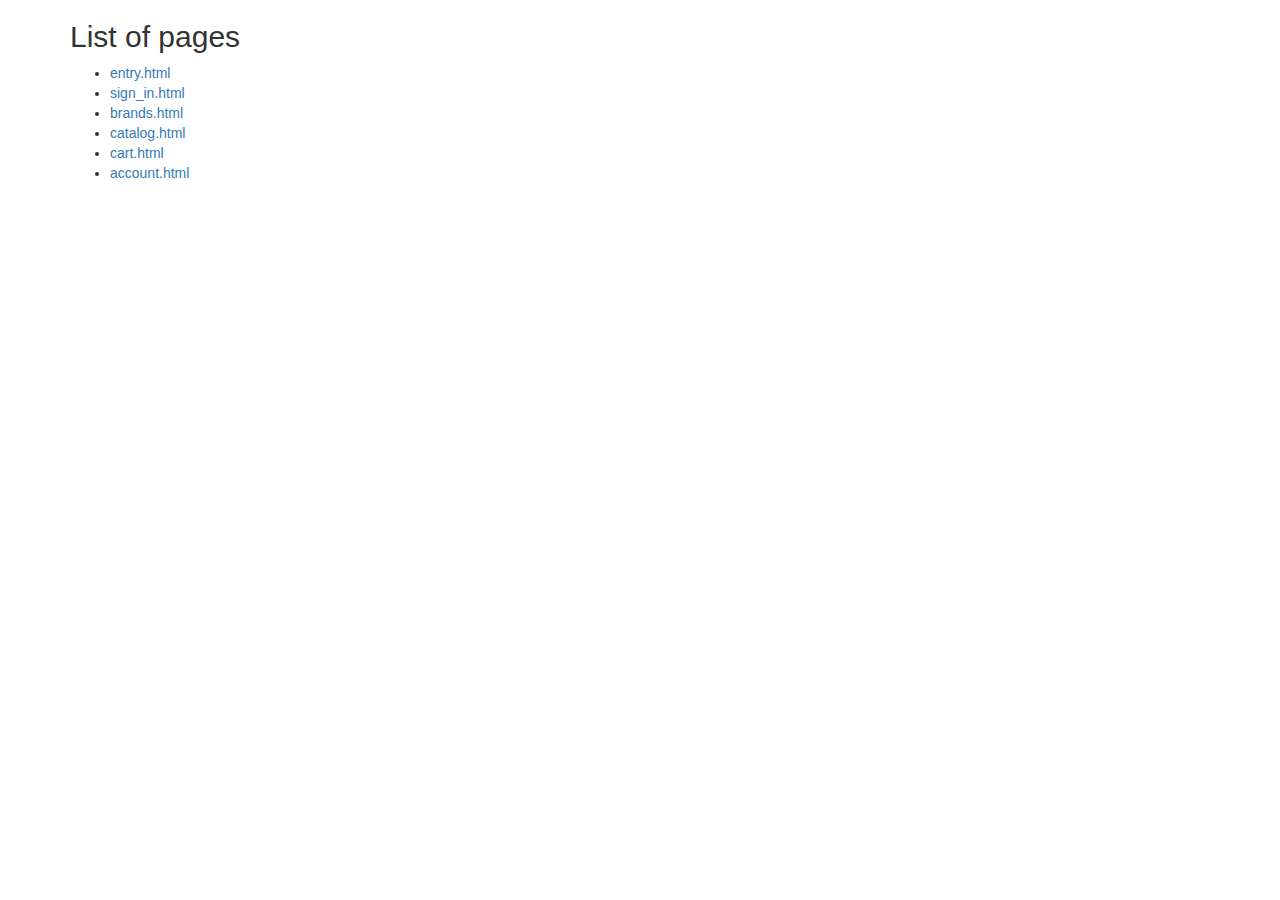
<file: index.html>
<!DOCTYPE html>
<html lang="en">
<head>
    <meta charset="UTF-8">
    <meta http-equiv="X-UA-Compatible" content="IE=edge">
    <meta name="viewport" content="width=device-width, initial-scale=1.0">
    <title>List of pages</title>
    <link rel="stylesheet" href="https://maxcdn.bootstrapcdn.com/bootstrap/3.3.6/css/bootstrap.min.css">
</head>
<body>
    <div class="container">
        <h2>List of pages</h2>
        <ul>
            <li><a href="entry.html">entry.html</a></li>
            <li><a href="sign_in.html">sign_in.html</a></li>
            <li><a href="brands.html">brands.html</a></li>
            <li><a href="catalog.html">catalog.html</a></li>
            <li><a href="cart.html">cart.html</a></li>
            <li><a href="account.html">account.html</a></li>
        </ul>
    </div>
</body>
</html>
</file>
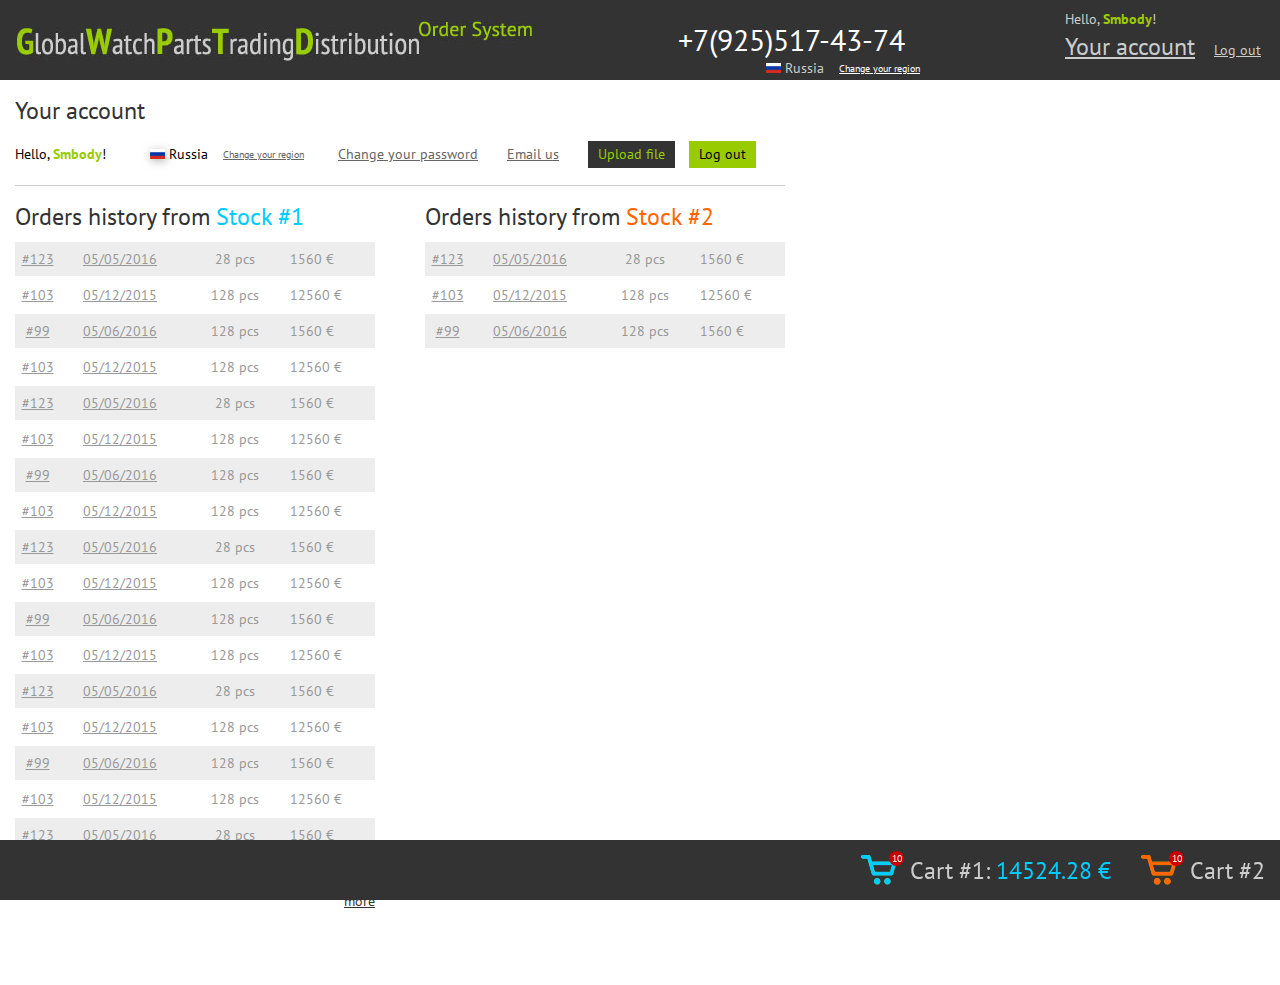
<file: account.html>
<!DOCTYPE html>
<html>
	<head>
		<meta charset="UTF-8">
		<meta http-equiv="X-UA-Compatible" content="IE=edge">
		<meta name="viewport" content="width=device-width, initial-scale=1.0">
		<title>GlobalWatchPartsTradingDistribution</title>
		<link rel="stylesheet" type="text/css" href="css/style.css">
		<link rel="stylesheet" type="text/css" href="css/reset.css">
		<link href='https://fonts.googleapis.com/css?family=PT+Sans' rel='stylesheet' type='text/css'>
		<link href='https://fonts.googleapis.com/css?family=PT+Sans+Narrow:700' rel='stylesheet' type='text/css'>
		<script src="https://code.jquery.com/jquery-2.2.4.min.js"></script>
		<script src="js/app.js"></script>
	</head>
	<body>
		<div class="header-signin js-header">
			<div class="header-signin__content">
				<div class="wrapper-bigscreen">
					<div class="header-signin__default header-signin-default">
						<span class="header-signin-default__menu js-header-menu-icon">
							<img src="images/menu.png" alt="">
						</span>
						<a href="/" class="header-signin-default__logo">
							<span>GWPTD</span>
						</a>
						<a href="/" class="header-signin-default__logo-image">
							<img src="images/logo.jpg" alt="GlobalWatchParts Logo">
						</a>
						<form class="search search_align_right" action="#" method="GET">
							<input type="search" name="search" placeholder="Search" class="search__field"><input type="submit" value="Go" class="search__button">
						</form>
					</div>
					<div class="header-signin__full header-signin-full">
						<a href="/" class="header-signin-full__logo-image">
							<img src="images/logo.jpg" alt="GlobalWatchParts Logo">
						</a>
						<div class="header-signin-full__contacts contacts">
							<a href="tel:+79255174374" class="contacts__phone">+7(925)517-43-74</a>
							<div class="change-region change-region_header-signin-full change-region_bg_dark contacts__region">
								<div class="change-region__current change-region__current_header-signin-full">
									<img src="images/flags/Russia.png" class="change-region__flag change-region__flag_header-signin-full" alt="Flag of Russia">Russia
								</div>
								<a href="entry.html" class="change-region__link change-region__link_header-signin-full">Change your region</a>
							</div>
						</div>
						<div class="header-signin-full__account account">
							<div class="account__text">Hello,&nbsp;<span class="account__name">Smbody</span>!</div>
							<a href="#" class="account__link">Your account</a>
							<a href="#" class="account__logout">Log out</a>
						</div>
						<div class="header-signin-full__brands">
							<a class="header-signin-full__brands-link" href="">Our brands</a>
						</div>
					</div>
				</div>
			</div>
			<div class="header-signin__shade js-shade"></div>
		</div>

		<div class="content">
			<div class="wrapper-bigscreen clearfix">
				<h2 class="account-header">Your account</h2>
				<div class="account-menu clearfix">
					<div class="account-menu__item account-menu__item_name_hello">
						Hello,&nbsp;<span class="account-menu__name">Smbody</span>!
					</div>
					<div class="account-menu__item account-menu__item_name_region">
						<div class="change-region">
							<a href="entry.html" class="change-region__link">Change your region</a>
							<div class="change-region__current">
								<img src="images/flags/Russia.png" class="change-region__flag" alt="Flag of Russia">Russia
							</div>
						</div>
					</div>
					<div class="account-menu__item">
						<a href="#" class="account-menu__link">Change your password</a>
						<a href="#" class="account-menu__link">Email us</a>
					</div>
					<div class="account-menu__item">
						<a href="#" class="account-menu__button account-menu__button_name_upload">Upload file</a>
						<a href="#" class="account-menu__button account-menu__button_name_logout">Log out</a>
					</div>
				</div>
				<div class="orders-table-wrapper">
					<h2 class="orders">Orders history from&nbsp;<span class="orders_stock1">Stock #1</span></h2>
					<div class="orders-table">
						<div class="orders-table__row">
							<div class="orders-table__cell"><a href="#">#123</a></div>
							<div class="orders-table__cell"><a href="#">05/05/2016</a></div>
							<div class="orders-table__cell">28 pcs</div>
							<div class="orders-table__cell">1560 &#8364;</div>
						</div>
						<div class="orders-table__row">
							<div class="orders-table__cell"><a href="#">#103</a></div>
							<div class="orders-table__cell"><a href="#">05/12/2015</a></div>
							<div class="orders-table__cell">128 pcs</div>
							<div class="orders-table__cell">12560 &#8364;</div>
						</div>
						<div class="orders-table__row">
							<div class="orders-table__cell"><a href="#">#99</a></div>
							<div class="orders-table__cell"><a href="#">05/06/2016</a></div>
							<div class="orders-table__cell">128 pcs</div>
							<div class="orders-table__cell">1560 &#8364;</div>
						</div>
						<div class="orders-table__row">
							<div class="orders-table__cell"><a href="#">#103</a></div>
							<div class="orders-table__cell"><a href="#">05/12/2015</a></div>
							<div class="orders-table__cell">128 pcs</div>
							<div class="orders-table__cell">12560 &#8364;</div>
						</div>
						<div class="orders-table__row">
							<div class="orders-table__cell"><a href="#">#123</a></div>
							<div class="orders-table__cell"><a href="#">05/05/2016</a></div>
							<div class="orders-table__cell">28 pcs</div>
							<div class="orders-table__cell">1560 &#8364;</div>
						</div>
						<div class="orders-table__row">
							<div class="orders-table__cell"><a href="#">#103</a></div>
							<div class="orders-table__cell"><a href="#">05/12/2015</a></div>
							<div class="orders-table__cell">128 pcs</div>
							<div class="orders-table__cell">12560 &#8364;</div>
						</div>
						<div class="orders-table__row">
							<div class="orders-table__cell"><a href="#">#99</a></div>
							<div class="orders-table__cell"><a href="#">05/06/2016</a></div>
							<div class="orders-table__cell">128 pcs</div>
							<div class="orders-table__cell">1560 &#8364;</div>
						</div>
						<div class="orders-table__row">
							<div class="orders-table__cell"><a href="#">#103</a></div>
							<div class="orders-table__cell"><a href="#">05/12/2015</a></div>
							<div class="orders-table__cell">128 pcs</div>
							<div class="orders-table__cell">12560 &#8364;</div>
						</div>
						<div class="orders-table__row">
							<div class="orders-table__cell"><a href="#">#123</a></div>
							<div class="orders-table__cell"><a href="#">05/05/2016</a></div>
							<div class="orders-table__cell">28 pcs</div>
							<div class="orders-table__cell">1560 &#8364;</div>
						</div>
						<div class="orders-table__row">
							<div class="orders-table__cell"><a href="#">#103</a></div>
							<div class="orders-table__cell"><a href="#">05/12/2015</a></div>
							<div class="orders-table__cell">128 pcs</div>
							<div class="orders-table__cell">12560 &#8364;</div>
						</div>
						<div class="orders-table__row">
							<div class="orders-table__cell"><a href="#">#99</a></div>
							<div class="orders-table__cell"><a href="#">05/06/2016</a></div>
							<div class="orders-table__cell">128 pcs</div>
							<div class="orders-table__cell">1560 &#8364;</div>
						</div>
						<div class="orders-table__row">
							<div class="orders-table__cell"><a href="#">#103</a></div>
							<div class="orders-table__cell"><a href="#">05/12/2015</a></div>
							<div class="orders-table__cell">128 pcs</div>
							<div class="orders-table__cell">12560 &#8364;</div>
						</div>
						<div class="orders-table__row">
							<div class="orders-table__cell"><a href="#">#123</a></div>
							<div class="orders-table__cell"><a href="#">05/05/2016</a></div>
							<div class="orders-table__cell">28 pcs</div>
							<div class="orders-table__cell">1560 &#8364;</div>
						</div>
						<div class="orders-table__row">
							<div class="orders-table__cell"><a href="#">#103</a></div>
							<div class="orders-table__cell"><a href="#">05/12/2015</a></div>
							<div class="orders-table__cell">128 pcs</div>
							<div class="orders-table__cell">12560 &#8364;</div>
						</div>
						<div class="orders-table__row">
							<div class="orders-table__cell"><a href="#">#99</a></div>
							<div class="orders-table__cell"><a href="#">05/06/2016</a></div>
							<div class="orders-table__cell">128 pcs</div>
							<div class="orders-table__cell">1560 &#8364;</div>
						</div>
						<div class="orders-table__row">
							<div class="orders-table__cell"><a href="#">#103</a></div>
							<div class="orders-table__cell"><a href="#">05/12/2015</a></div>
							<div class="orders-table__cell">128 pcs</div>
							<div class="orders-table__cell">12560 &#8364;</div>
						</div>
						<div class="orders-table__row">
							<div class="orders-table__cell"><a href="#">#123</a></div>
							<div class="orders-table__cell"><a href="#">05/05/2016</a></div>
							<div class="orders-table__cell">28 pcs</div>
							<div class="orders-table__cell">1560 &#8364;</div>
						</div>
						<div class="orders-table__row">
							<div class="orders-table__cell"><a href="#">#103</a></div>
							<div class="orders-table__cell"><a href="#">05/12/2015</a></div>
							<div class="orders-table__cell">128 pcs</div>
							<div class="orders-table__cell">12560 &#8364;</div>
						</div>
					</div>
					<div class="more">
						<a href="#" class="more__link">more</a>
					</div>
				</div>
				<div class="orders-table-wrapper">
					<h2 class="orders">Orders history from&nbsp;<span class="orders_stock2">Stock #2</span></h2>
					<div class="orders-table">
						<div class="orders-table__row">
							<div class="orders-table__cell"><a href="#">#123</a></div>
							<div class="orders-table__cell"><a href="#">05/05/2016</a></div>
							<div class="orders-table__cell">28 pcs</div>
							<div class="orders-table__cell">1560 &#8364;</div>
						</div>
						<div class="orders-table__row">
							<div class="orders-table__cell"><a href="#">#103</a></div>
							<div class="orders-table__cell"><a href="#">05/12/2015</a></div>
							<div class="orders-table__cell">128 pcs</div>
							<div class="orders-table__cell">12560 &#8364;</div>
						</div>
						<div class="orders-table__row">
							<div class="orders-table__cell"><a href="#">#99</a></div>
							<div class="orders-table__cell"><a href="#">05/06/2016</a></div>
							<div class="orders-table__cell">128 pcs</div>
							<div class="orders-table__cell">1560 &#8364;</div>
						</div>				
					</div>
					<div class="more">
						<a href="#" class="more__link">more</a>
					</div>
				</div>
			</div>
		</div>

		<div class="footer clearfix">
			<div class="footer__content">
				<div class="wrapper-bigscreen">
					<a href="#" class="cart cart_type_2">
						<span class="cart__image">
							<span class="cart__badge">10</span>
						</span>
						<span class="cart__text">Cart #2</span>
					</a>
					<a href="#" class="cart cart_type_1">
						<span class="cart__image">
							<span class="cart__badge">10</span>
						</span>
						<span class="cart__text">Cart #1: <span class="cart__cost">14524.28 &#8364;</span></span>
					</a>
				</div>
			</div>
		</div>
	</body>
</html>
</file>
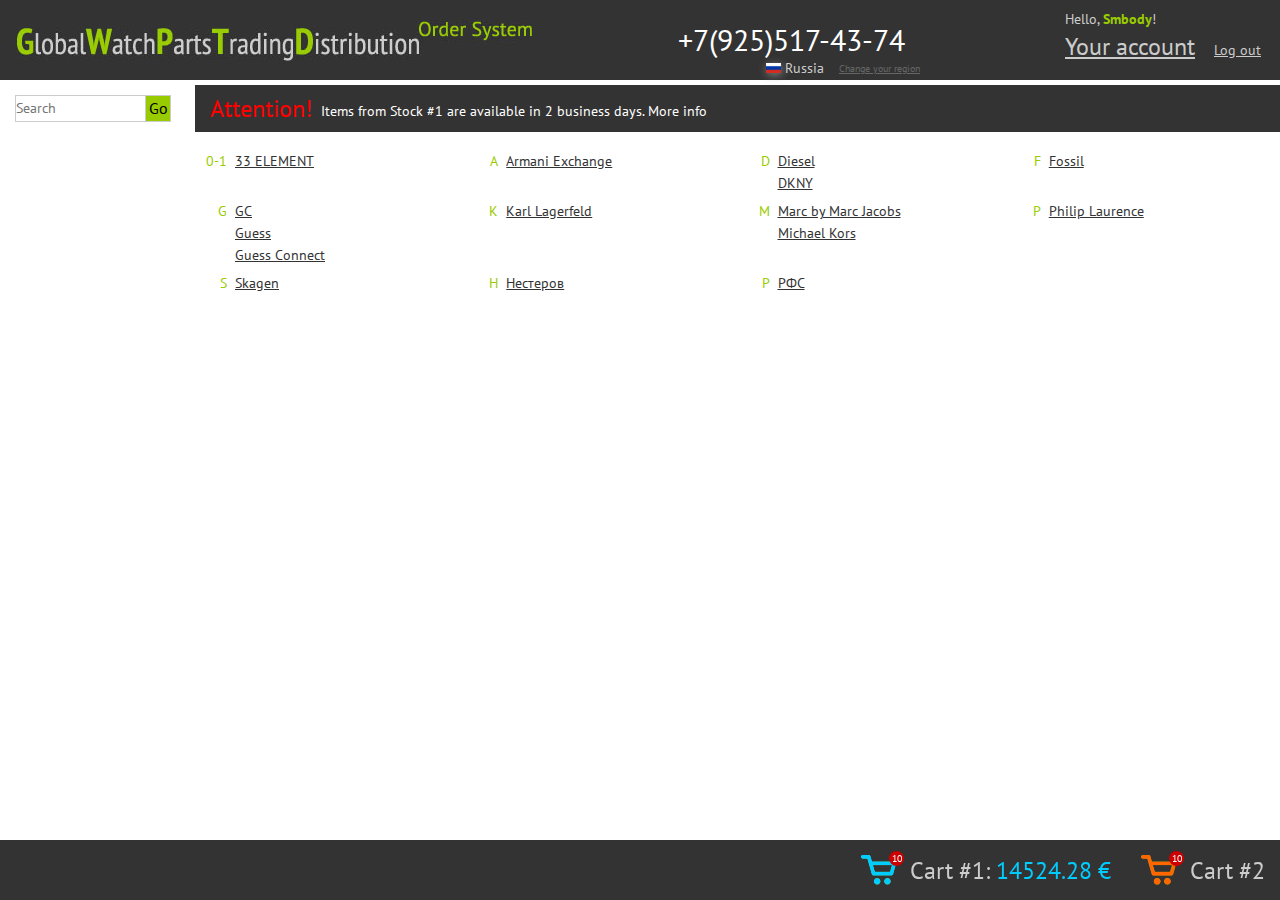
<file: brand-names-list.html>
<!DOCTYPE html>
<html>
	<head>
		<meta charset="UTF-8">
		<title>GlobalWatchPartsTradingDistribution</title>
		<link rel="stylesheet" type="text/css" href="css/style.css">
		<link rel="stylesheet" type="text/css" href="css/reset.css">
		<link href='https://fonts.googleapis.com/css?family=PT+Sans' rel='stylesheet' type='text/css'>
		<link href='https://fonts.googleapis.com/css?family=PT+Sans+Narrow:700' rel='stylesheet' type='text/css'>
		<script src="https://code.jquery.com/jquery-2.2.4.min.js"></script>
		<script src="js/app.js"></script>
	</head>
	<body>
		<div class="header-signin js-header">
			<div class="header-signin__content">
				<div class="wrapper-bigscreen">
					<div class="header-signin__default header-signin-default">
						<span class="header-signin-default__menu js-header-menu-icon">
							<img src="images/menu.png" alt="">
						</span>
						<a href="/" class="header-signin-default__logo">
							<span>GWPTD</span>
						</a>
						<a href="/" class="header-signin-default__logo-image">
							<img src="images/logo.jpg" alt="GlobalWatchParts Logo">
						</a>
						<form class="search search_align_right" action="#" method="GET">
							<input type="search" name="search" placeholder="Search" class="search__field"><input type="submit" value="Go" class="search__button">
						</form>
					</div>
					<div class="header-signin__full header-signin-full">
						<a href="/" class="header-signin-full__logo-image">
							<img src="images/logo.jpg" alt="GlobalWatchParts Logo">
						</a>
						<div class="header-signin-full__contacts contacts">
							<a href="tel:+79255174374" class="contacts__phone">+7(925)517-43-74</a>
							<div class="change-region contacts__region">
								<div class="change-region__current">
									<img src="images/flags/Russia.png" class="change-region__flag" alt="Flag of Russia">Russia
								</div>
								<a href="entry.html" class="change-region__link change-region__link_align_left">Change your region</a>
							</div>
						</div>
						<div class="header-signin-full__account account">
							<div class="account__text">Hello,&nbsp;<span class="account__name">Smbody</span>!</div>
							<a href="#" class="account__link">Your account</a>
							<a href="#" class="account__logout">Log out</a>
						</div>
						<div class="header-signin-full__brands">
							<a class="header-signin-full__brands-link" href="">Our brands</a>
						</div>
					</div>
				</div>
			</div>
			<div class="header-signin__shade js-shade"></div>
		</div>
		<div class="content">
			<div class="wrapper-bigscreen">
				<div class="content__column content__column_left">
					<form class="search" action="#" method="GET">
						<input type="search" name="search" placeholder="Search" class="search__field"><input type="submit" value="Go" class="search__button">
					</form>
				</div>

				<div class="content__column content__column_right">
					<div class="attention">
						<span class="attention__alarm">Attention!</span>
						<span class="attention__text">Items from Stock #1 are available in 2 business days.
							<a href="#" class="attention__link">More info</a>
						</span>
					</div>

					<ul class="list">
						<li class="list__item">
							<span class="list__number">
								<span class="list__number-inner">0-1</span>
							</span>
							<ul class="list__group">
								<li><a href="#">33 ELEMENT</a></li>
							</ul>
						</li>
						<li class="list__item">
							<span class="list__number">
								<span class="list__number-inner">A</span>
							</span>
							<ul class="list__group">
								<li><a href="#">Armani Exchange</a></li>
							</ul>
						</li>
						<li class="list__item">
							<span class="list__number">
								<span class="list__number-inner">D</span>
							</span>
							<ul class="list__group">
								<li><a href="#">Diesel</a></li>
								<li><a href="#">DKNY</a></li>
							</ul>
						</li>
						<li class="list__item">
							<span class="list__number">
								<span class="list__number-inner">F</span>
							</span>
							<ul class="list__group">
								<li><a href="#">Fossil</a></li>
							</ul>
						</li>
						<li class="list__item">
							<span class="list__number">
								<span class="list__number-inner">G</span>
							</span>
							<ul class="list__group">
								<li><a href="#">GC</a></li>
								<li><a href="#">Guess</a></li>
								<li><a href="#">Guess Connect</a></li>
							</ul>
						</li>
						<li class="list__item">
							<span class="list__number">
								<span class="list__number-inner">K</span>
							</span>
							<ul class="list__group">
								<li><a href="#">Karl Lagerfeld</a></li>
							</ul>
						</li>
						<li class="list__item">
							<span class="list__number">
								<span class="list__number-inner">M</span>
							</span>
							<ul class="list__group">
								<li><a href="#">Marc by Marc Jacobs</a></li>
								<li><a href="#">Michael Kors</a></li>
							</ul>
						</li>
						<li class="list__item">
							<span class="list__number">
								<span class="list__number-inner">P</span>
							</span>
							<ul class="list__group">
								<li><a href="#">Philip Laurence</a></li>
							</ul>
						</li>
						<li class="list__item">
							<span class="list__number">
								<span class="list__number-inner">S</span>
							</span>
							<ul class="list__group">
								<li><a href="#">Skagen</a></li>
							</ul>
						</li>
						<li class="list__item">
							<span class="list__number">
								<span class="list__number-inner">Н</span>
							</span>
							<ul class="list__group">
								<li><a href="#">Нестеров</a></li>
							</ul>
						</li>
						<li class="list__item">
							<span class="list__number">
								<span class="list__number-inner">Р</span>
							</span>
							<ul class="list__group">
								<li><a href="#">РФС</a></li>
							</ul>
						</li>
					</ul>
				</div>
			</div>
		</div>

		<div class="footer clearfix">
			<div class="footer__content">
				<div class="wrapper-bigscreen">
					<a href="#" class="cart cart_type_2">
						<span class="cart__image">
							<span class="cart__badge">10</span>
						</span>
						<span class="cart__text">Cart #2</span>
					</a>
					<a href="#" class="cart cart_type_1">
						<span class="cart__image">
							<span class="cart__badge">10</span>
						</span>
						<span class="cart__text">Cart #1: <span class="cart__cost">14524.28 &#8364;</span></span>
					</a>
				</div>
			</div>
		</div>
	</body>
</html>
</file>
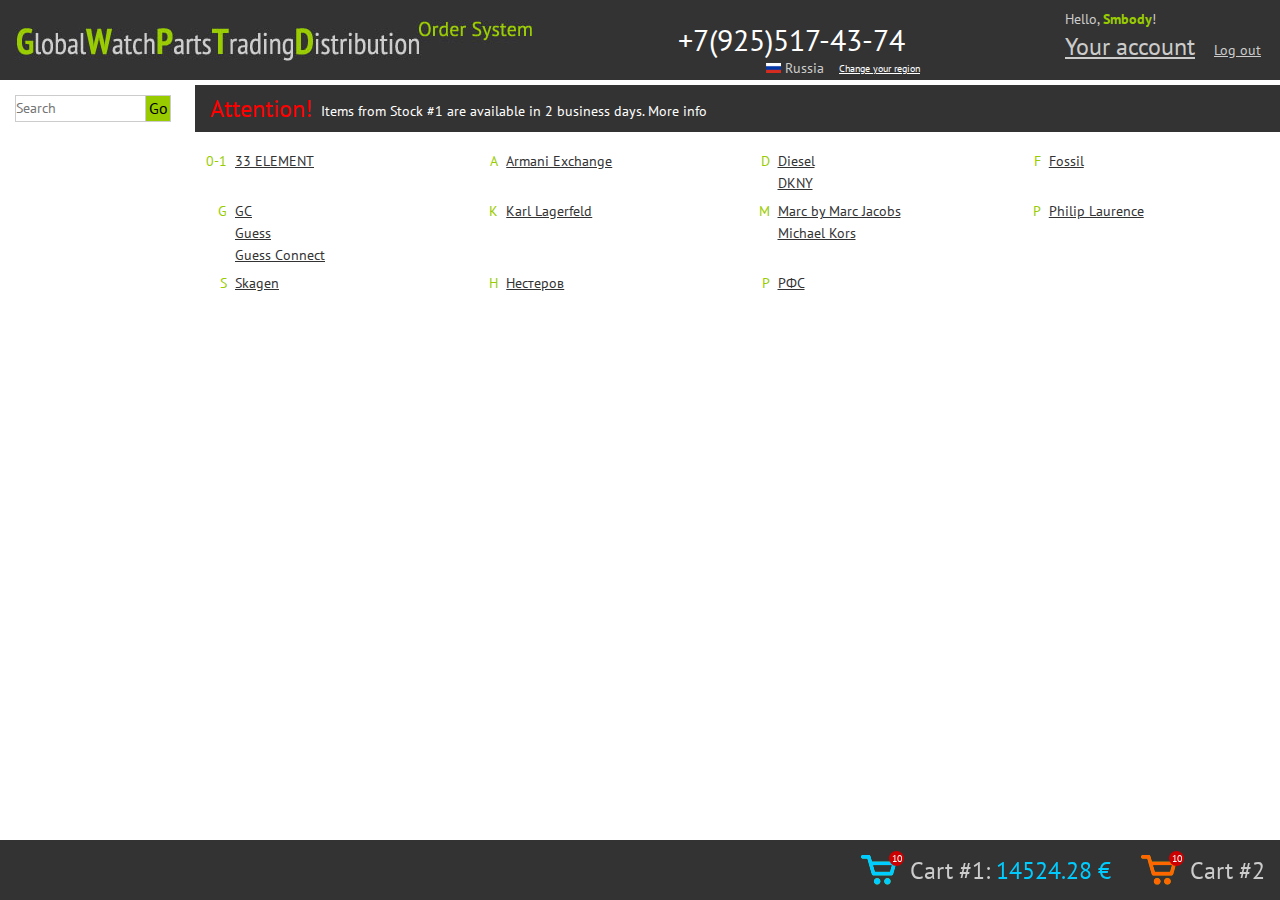
<file: brands.html>
<!DOCTYPE html>
<html>
	<head>
		<meta charset="UTF-8">
		<meta http-equiv="X-UA-Compatible" content="IE=edge">
		<meta name="viewport" content="width=device-width, initial-scale=1.0">
		<title>GlobalWatchPartsTradingDistribution</title>
		<link rel="stylesheet" type="text/css" href="css/style.css">
		<link rel="stylesheet" type="text/css" href="css/reset.css">
		<link href='https://fonts.googleapis.com/css?family=PT+Sans' rel='stylesheet' type='text/css'>
		<link href='https://fonts.googleapis.com/css?family=PT+Sans+Narrow:700' rel='stylesheet' type='text/css'>
		<script src="https://code.jquery.com/jquery-2.2.4.min.js"></script>
		<script src="js/app.js"></script>
	</head>
	<body>
		<div class="header-signin js-header">
			<div class="header-signin__content">
				<div class="wrapper-bigscreen">
					<div class="header-signin__default header-signin-default">
						<span class="header-signin-default__menu js-header-menu-icon">
							<img src="images/menu.png" alt="">
						</span>
						<a href="/" class="header-signin-default__logo">
							<span>GWPTD</span>
						</a>
						<a href="/" class="header-signin-default__logo-image">
							<img src="images/logo.jpg" alt="GlobalWatchParts Logo">
						</a>
						<form class="search search_align_right" action="#" method="GET">
							<input type="search" name="search" placeholder="Search" class="search__field"><input type="submit" value="Go" class="search__button">
						</form>
					</div>
					<div class="header-signin__full header-signin-full">
						<a href="/" class="header-signin-full__logo-image">
							<img src="images/logo.jpg" alt="GlobalWatchParts Logo">
						</a>
						<div class="header-signin-full__contacts contacts">
							<a href="tel:+79255174374" class="contacts__phone">+7(925)517-43-74</a>
							<div class="change-region change-region_header-signin-full change-region_bg_dark contacts__region">
								<div class="change-region__current change-region__current_header-signin-full">
									<img src="images/flags/Russia.png" class="change-region__flag change-region__flag_header-signin-full" alt="Flag of Russia">Russia
								</div>
								<a href="entry.html" class="change-region__link change-region__link_header-signin-full">Change your region</a>
							</div>
						</div>
						<div class="header-signin-full__account account">
							<div class="account__text">Hello,&nbsp;<span class="account__name">Smbody</span>!</div>
							<a href="#" class="account__link">Your account</a>
							<a href="#" class="account__logout">Log out</a>
						</div>
						<div class="header-signin-full__brands">
							<a class="header-signin-full__brands-link" href="">Our brands</a>
						</div>
					</div>
				</div>
			</div>
			<div class="header-signin__shade js-shade"></div>
		</div>
		<div class="content">
			<div class="wrapper-bigscreen">
				<div class="content__column content__column_left">
					<form class="search" action="#" method="GET">
						<input type="search" name="search" placeholder="Search" class="search__field"><input type="submit" value="Go" class="search__button">
					</form>
				</div>

				<div class="content__column content__column_right">
					<div class="attention">
						<span class="attention__alarm">Attention!</span>
						<span class="attention__text">Items from Stock #1 are available in 2 business days.
							<a href="#" class="attention__link">More info</a>
						</span>
					</div>

					<ul class="list">
						<li class="list__item">
							<span class="list__number">
								<span class="list__number-inner">0-1</span>
							</span>
							<ul class="list__group">
								<li><a href="#">33 ELEMENT</a></li>
							</ul>
						</li>
						<li class="list__item">
							<span class="list__number">
								<span class="list__number-inner">A</span>
							</span>
							<ul class="list__group">
								<li><a href="#">Armani Exchange</a></li>
							</ul>
						</li>
						<li class="list__item">
							<span class="list__number">
								<span class="list__number-inner">D</span>
							</span>
							<ul class="list__group">
								<li><a href="#">Diesel</a></li>
								<li><a href="#">DKNY</a></li>
							</ul>
						</li>
						<li class="list__item">
							<span class="list__number">
								<span class="list__number-inner">F</span>
							</span>
							<ul class="list__group">
								<li><a href="#">Fossil</a></li>
							</ul>
						</li>
						<li class="list__item">
							<span class="list__number">
								<span class="list__number-inner">G</span>
							</span>
							<ul class="list__group">
								<li><a href="#">GC</a></li>
								<li><a href="#">Guess</a></li>
								<li><a href="#">Guess Connect</a></li>
							</ul>
						</li>
						<li class="list__item">
							<span class="list__number">
								<span class="list__number-inner">K</span>
							</span>
							<ul class="list__group">
								<li><a href="#">Karl Lagerfeld</a></li>
							</ul>
						</li>
						<li class="list__item">
							<span class="list__number">
								<span class="list__number-inner">M</span>
							</span>
							<ul class="list__group">
								<li><a href="#">Marc by Marc Jacobs</a></li>
								<li><a href="#">Michael Kors</a></li>
							</ul>
						</li>
						<li class="list__item">
							<span class="list__number">
								<span class="list__number-inner">P</span>
							</span>
							<ul class="list__group">
								<li><a href="#">Philip Laurence</a></li>
							</ul>
						</li>
						<li class="list__item">
							<span class="list__number">
								<span class="list__number-inner">S</span>
							</span>
							<ul class="list__group">
								<li><a href="#">Skagen</a></li>
							</ul>
						</li>
						<li class="list__item">
							<span class="list__number">
								<span class="list__number-inner">Н</span>
							</span>
							<ul class="list__group">
								<li><a href="#">Нестеров</a></li>
							</ul>
						</li>
						<li class="list__item">
							<span class="list__number">
								<span class="list__number-inner">Р</span>
							</span>
							<ul class="list__group">
								<li><a href="#">РФС</a></li>
							</ul>
						</li>
					</ul>
				</div>
			</div>
		</div>

		<div class="footer clearfix">
			<div class="footer__content">
				<div class="wrapper-bigscreen">
					<a href="#" class="cart cart_type_2">
						<span class="cart__image">
							<span class="cart__badge">10</span>
						</span>
						<span class="cart__text">Cart #2</span>
					</a>
					<a href="#" class="cart cart_type_1">
						<span class="cart__image">
							<span class="cart__badge">10</span>
						</span>
						<span class="cart__text">Cart #1: <span class="cart__cost">14524.28 &#8364;</span></span>
					</a>
				</div>
			</div>
		</div>
	</body>
</html>
</file>
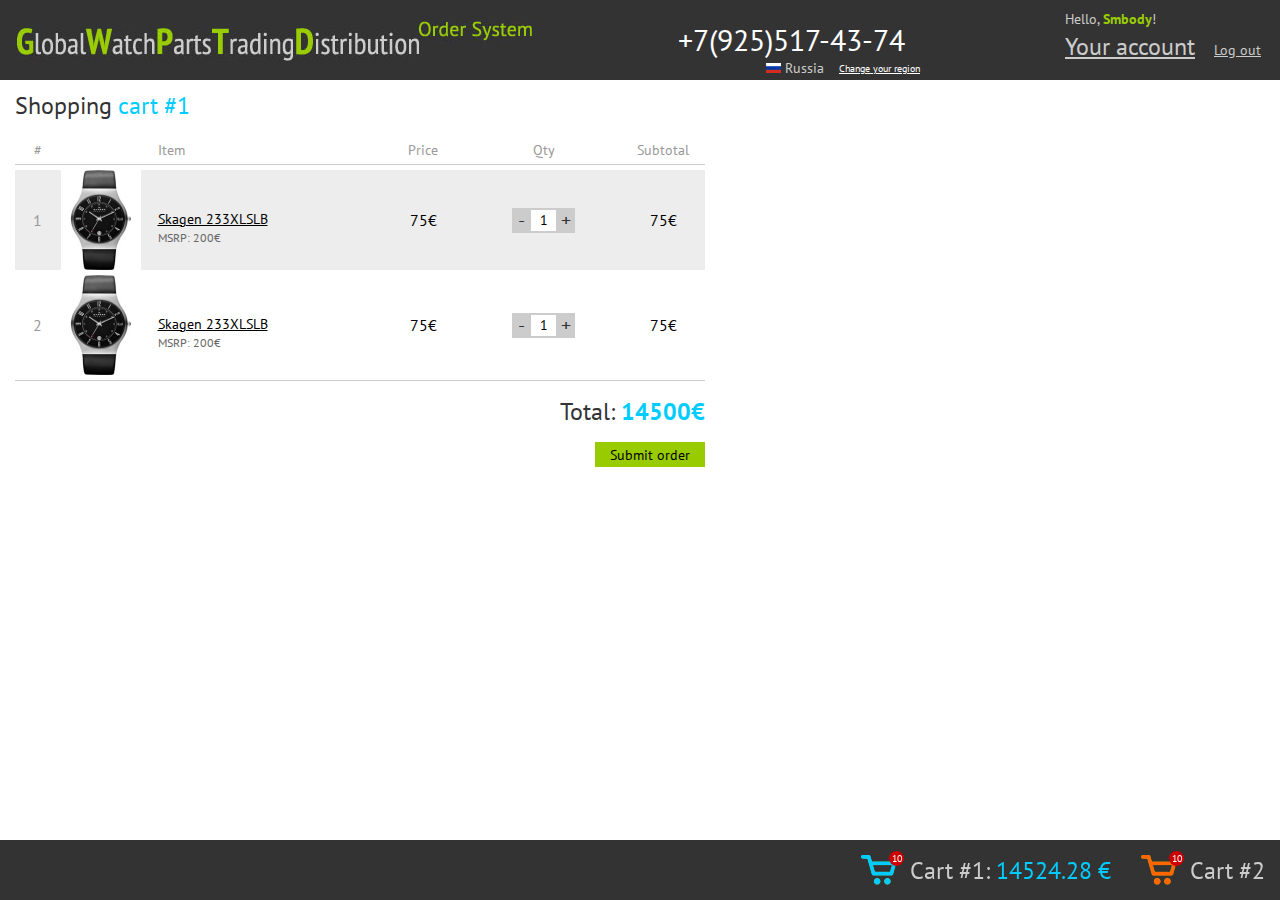
<file: cart.html>
<!DOCTYPE html>
<html>
	<head>
		<meta charset="UTF-8">
		<meta http-equiv="X-UA-Compatible" content="IE=edge">
		<meta name="viewport" content="width=device-width, initial-scale=1.0">
		<title>GlobalWatchPartsTradingDistribution</title>
		<link rel="stylesheet" type="text/css" href="css/style.css">
		<link rel="stylesheet" type="text/css" href="css/reset.css">
		<link href='https://fonts.googleapis.com/css?family=PT+Sans' rel='stylesheet' type='text/css'>
		<link href='https://fonts.googleapis.com/css?family=PT+Sans+Narrow:700' rel='stylesheet' type='text/css'>
		<script src="https://code.jquery.com/jquery-2.2.4.min.js"></script>
		<script src="js/app.js"></script>
	</head>
	<body>
		<div class="header-signin js-header">
			<div class="header-signin__content">
				<div class="wrapper-bigscreen">
					<div class="header-signin__default header-signin-default">
						<span class="header-signin-default__menu js-header-menu-icon">
							<img src="images/menu.png" alt="">
						</span>
						<a href="/" class="header-signin-default__logo">
							<span>GWPTD</span>
						</a>
						<a href="/" class="header-signin-default__logo-image">
							<img src="images/logo.jpg" alt="GlobalWatchParts Logo">
						</a>
						<form class="search search_align_right" action="#" method="GET">
							<input type="search" name="search" placeholder="Search" class="search__field"><input type="submit" value="Go" class="search__button">
						</form>
					</div>
					<div class="header-signin__full header-signin-full">
						<a href="/" class="header-signin-full__logo-image">
							<img src="images/logo.jpg" alt="GlobalWatchParts Logo">
						</a>
						<div class="header-signin-full__contacts contacts">
							<a href="tel:+79255174374" class="contacts__phone">+7(925)517-43-74</a>
							<div class="change-region change-region_header-signin-full change-region_bg_dark contacts__region">
								<div class="change-region__current change-region__current_header-signin-full">
									<img src="images/flags/Russia.png" class="change-region__flag change-region__flag_header-signin-full" alt="Flag of Russia">Russia
								</div>
								<a href="entry.html" class="change-region__link change-region__link_header-signin-full">Change your region</a>
							</div>
						</div>
						<div class="header-signin-full__account account">
							<div class="account__text">Hello,&nbsp;<span class="account__name">Smbody</span>!</div>
							<a href="#" class="account__link">Your account</a>
							<a href="#" class="account__logout">Log out</a>
						</div>
						<div class="header-signin-full__brands">
							<a class="header-signin-full__brands-link" href="">Our brands</a>
						</div>
					</div>
				</div>
			</div>
			<div class="header-signin__shade js-shade"></div>
		</div>

		<div class="content">
			<div class="wrapper-bigscreen">
				<h2 class="table-title">Shopping&nbsp;<span class="table-title__cart1">cart #1</span></h2>
				<form>
					<div class="form-wrapper">
						<div class="cart-orders">
							<div class="cart-orders__row">
								 <div class="cart-orders__cell cart-orders__cell_column_first cart-orders__cell_row_first">#</div>
								 <div class="cart-orders__cell cart-orders__cell_row_first"></div>
								 <div class="cart-orders__cell cart-orders__cell_row_first table-inner table-inner_first">
								 	<div class="table-inner__cell table-inner__cell_first table-inner__cell_item">Item</div>
								 	<div class="table-inner__cell table-inner__cell_second">Price</div>
								 	<div class="table-inner__cell table-inner__cell_third">Qty</div>
								 </div>
								 <div class="cart-orders__cell cart-orders__cell_row_first cart-orders__cell_column_fourth">Subtotal</div>
							</div>
							<div class="cart-orders__row">
								 <div class="cart-orders__cell cart-orders__cell_column_first">1</div>
								 <div class="cart-orders__cell">
								 	<img src="images/watches/233XLSLB.jpg" alt="Watchs photo" class="cart-orders__image">
								 </div>
								 <div class="cart-orders__cell table-inner table-inner_second">
								 	<div class="table-inner__cell table-inner__cell_first">
								 		<span class="cart-orders__discription">
								 			<a href="#" class="cart-orders__discription_link">Skagen 233XLSLB</a><br>
								 			<span class="cart-orders__discription_price-msrp">MSRP: 200&#8364;</span>
								 		</span>
								 	</div>
								 	<div class="table-inner__cell table-inner__cell_second"><span class="price-invisible">Price</span>75&#8364;</div>
								 	<div class="table-inner__cell table-inner__cell_third">
								 		<div class="clearfix quantity">
											<span class="quantity__sign js-sign_minus">-</span>
											<input type="text" name="number" value="1" class="quantity__number">
											<span class="quantity__sign js-sign_plus">+</span>
										</div>
								 	</div>
								 </div>
								 <div class="cart-orders__cell cart-orders__cell_column_fourth">75&#8364;</div>
							</div>
							<div class="cart-orders__row">
								 <div class="cart-orders__cell cart-orders__cell_column_first cart-orders__cell_row_last">2</div>
								 <div class="cart-orders__cell cart-orders__cell_row_last">
								 	<img src="images/watches/233XLSLB.jpg" alt="Watchs photo" class="cart-orders__image">
								 </div>
								 <div class="cart-orders__cell table-inner cart-orders__cell_row_last table-inner_second">
								 	<div class="table-inner__cell table-inner__cell_first">
								 		<span class="cart-orders__discription">
								 			<a href="#" class="cart-orders__discription_link">Skagen 233XLSLB</a><br>
								 			<span class="cart-orders__discription_price-msrp">MSRP: 200&#8364;</span>
								 		</span>
								 	</div>
								 	<div class="table-inner__cell table-inner__cell_second"><span class="price-invisible">Price</span>75&#8364;</div>
								 	<div class="table-inner__cell table-inner__cell_third">
								 		<div class="clearfix quantity">
											<span class="quantity__sign js-sign_minus">-</span>
											<input type="text" name="number" value="1" class="quantity__number">
											<span class="quantity__sign js-sign_plus">+</span>
										</div>
								 	</div>
								 </div>
								 <div class="cart-orders__cell cart-orders__cell_row_last cart-orders__cell_column_fourth">75&#8364;</div>
							</div>
						</div>
						<div class="total">
							Total:&nbsp;<span class="total__price">14500&#8364;</span>
						</div>
						<input type="submit" name="submit-order" class="submit-order" value="Submit order">
					</div>
				</form>
			</div>
		</div>

		<div class="footer clearfix">
			<div class="footer__content">
				<div class="wrapper-bigscreen">
					<a href="#" class="cart cart_type_2">
						<span class="cart__image">
							<span class="cart__badge">10</span>
						</span>
						<span class="cart__text">Cart #2</span>
					</a>
					<a href="#" class="cart cart_type_1">
						<span class="cart__image">
							<span class="cart__badge">10</span>
						</span>
						<span class="cart__text">Cart #1: <span class="cart__cost">14524.28 &#8364;</span></span>
					</a>
				</div>
			</div>
		</div>
	</body>
</html>
</file>
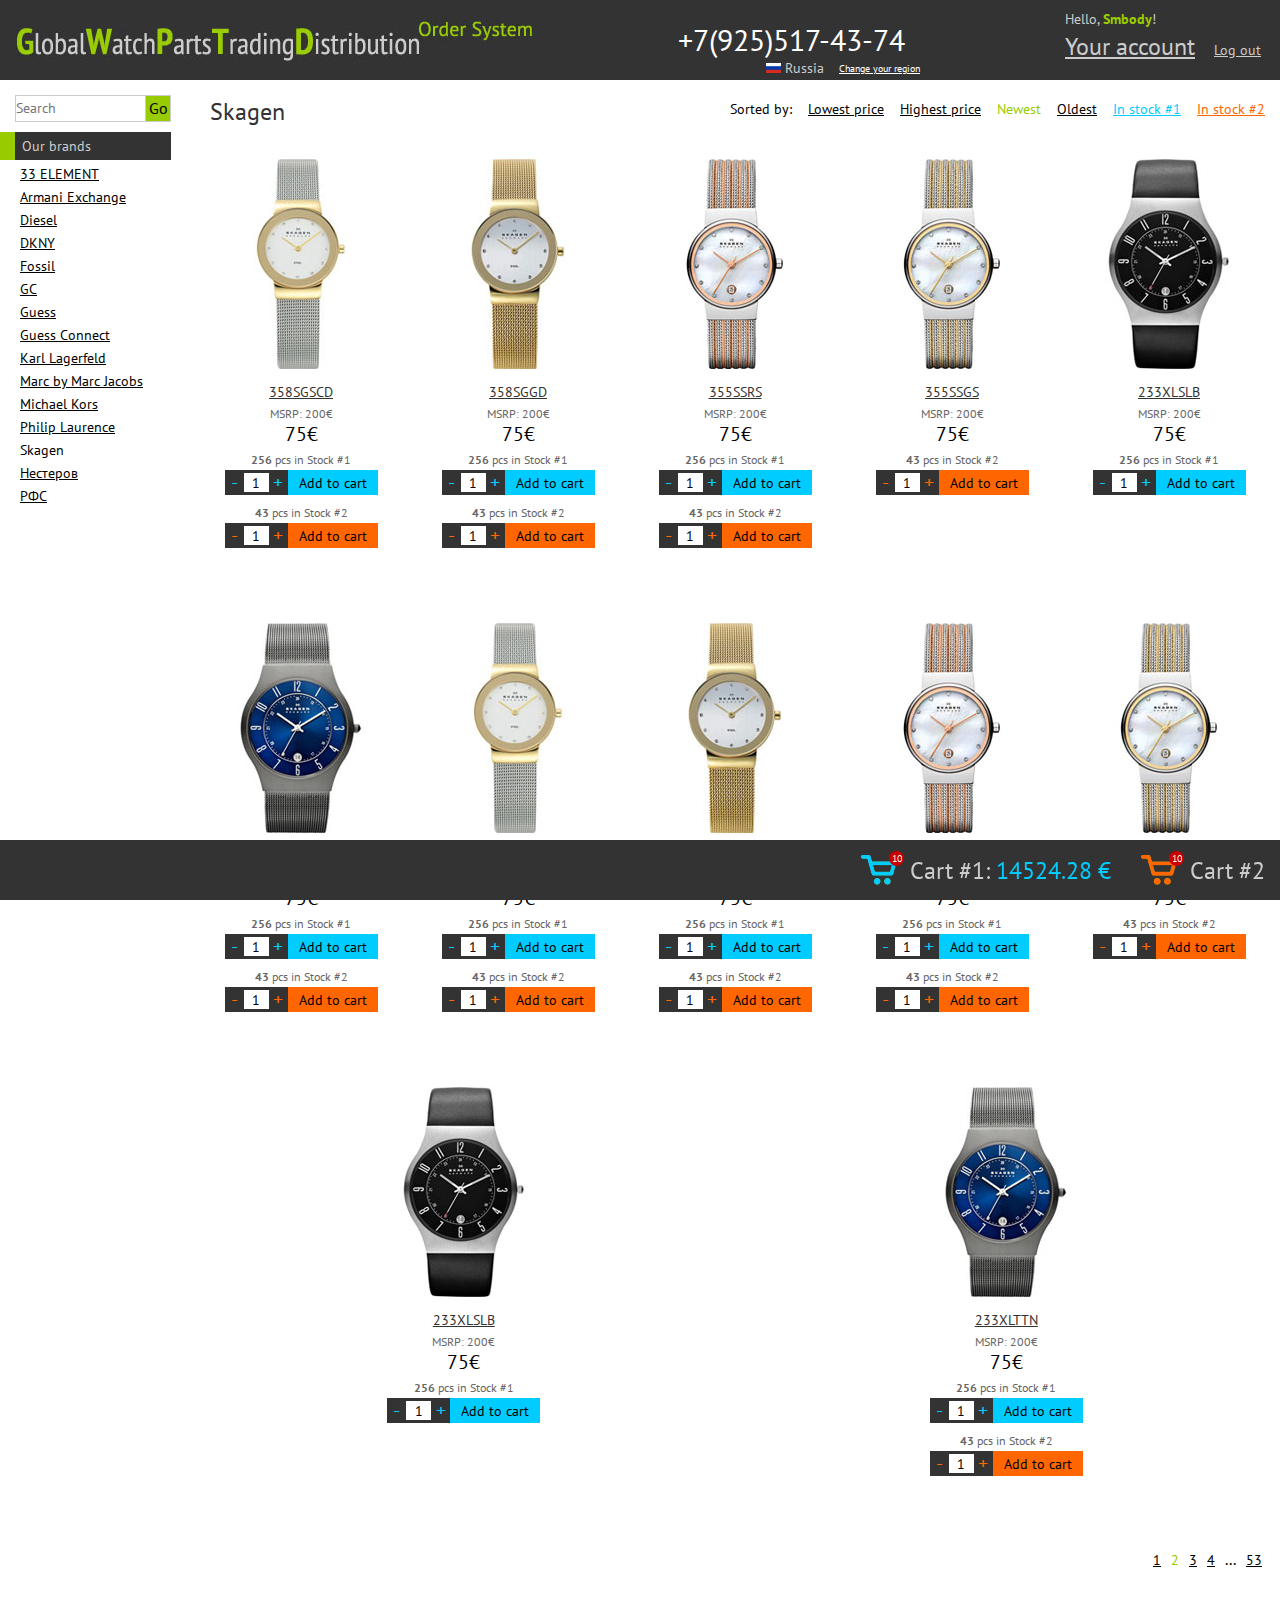
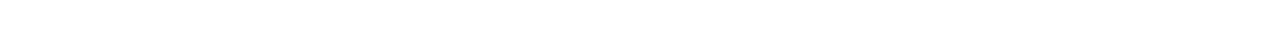
<file: catalog.html>
<!DOCTYPE html>
<html>
	<head>
		<meta charset="UTF-8">
		<meta http-equiv="X-UA-Compatible" content="IE=edge">
		<meta name="viewport" content="width=device-width, initial-scale=1.0">
		<title>GlobalWatchPartsTradingDistribution</title>
		<link rel="stylesheet" type="text/css" href="css/style.css">
		<link rel="stylesheet" type="text/css" href="css/reset.css">
		<link rel="stylesheet" type="text/css" href="lightbox/css/lightbox.min.css">
		<link href='https://fonts.googleapis.com/css?family=PT+Sans' rel='stylesheet' type='text/css'>
		<link href='https://fonts.googleapis.com/css?family=PT+Sans+Narrow:700' rel='stylesheet' type='text/css'>
	</head>
	<body>
		<div class="header-signin js-header">
			<div class="header-signin__content">
				<div class="wrapper-bigscreen">
					<div class="header-signin__default header-signin-default">
						<span class="header-signin-default__menu js-header-menu-icon">
							<img src="images/menu.png" alt="">
						</span>
						<a href="/" class="header-signin-default__logo">
							<span>GWPTD</span>
						</a>
						<a href="/" class="header-signin-default__logo-image">
							<img src="images/logo.jpg" alt="GlobalWatchParts Logo">
						</a>
						<form class="search search_align_right" action="#" method="GET">
							<input type="search" name="search" placeholder="Search" class="search__field"><input type="submit" value="Go" class="search__button">
						</form>
					</div>
					<div class="header-signin__full header-signin-full">
						<a href="/" class="header-signin-full__logo-image">
							<img src="images/logo.jpg" alt="GlobalWatchParts Logo">
						</a>
						<div class="header-signin-full__contacts contacts">
							<a href="tel:+79255174374" class="contacts__phone">+7(925)517-43-74</a>
							<div class="change-region change-region_header-signin-full change-region_bg_dark contacts__region">
								<div class="change-region__current change-region__current_header-signin-full">
									<img src="images/flags/Russia.png" class="change-region__flag change-region__flag_header-signin-full" alt="Flag of Russia">Russia
								</div>
								<a href="entry.html" class="change-region__link change-region__link_header-signin-full">Change your region</a>
							</div>
						</div>
						<div class="header-signin-full__account account">
							<div class="account__text">Hello,&nbsp;<span class="account__name">Smbody</span>!</div>
							<a href="#" class="account__link">Your account</a>
							<a href="#" class="account__logout">Log out</a>
						</div>
						<div class="header-signin-full__brands">
							<a class="header-signin-full__brands-link" href="">Our brands</a>
						</div>
					</div>
				</div>
			</div>
			<div class="header-signin__shade js-shade"></div>
		</div>

		<div class="content">
			<div class="wrapper-bigscreen">
				<div class="content__column content__column_left">
					<form class="search" action="#" method="GET">
						<input type="search" name="search" placeholder="Search" class="search__field"><input type="submit" value="Go" class="search__button">
					</form>
					<div class="brands">
						<h2 class="brands__header">Our brands</h2>
						<ul class="brands__list">
							<li class="brands__item"><a href="#" class="brands__link">33 ELEMENT</a></li>
							<li class="brands__item"><a href="#" class="brands__link">Armani Exchange</a></li>
							<li class="brands__item"><a href="#" class="brands__link">Diesel</a></li>
							<li class="brands__item"><a href="#" class="brands__link">DKNY</a></li>
							<li class="brands__item"><a href="#" class="brands__link">Fossil</a></li>
							<li class="brands__item"><a href="#" class="brands__link">GC</a></li>
							<li class="brands__item"><a href="#" class="brands__link">Guess</a></li>
							<li class="brands__item"><a href="#" class="brands__link">Guess Connect</a></li>
							<li class="brands__item"><a href="#" class="brands__link">Karl Lagerfeld</a></li>
							<li class="brands__item"><a href="#" class="brands__link">Marc by Marc Jacobs</a></li>
							<li class="brands__item"><a href="#" class="brands__link">Michael Kors</a></li>
							<li class="brands__item"><a href="#" class="brands__link">Philip Laurence</a></li>
							<li class="brands__item"><a href="#" class="brands__link is-active">Skagen</a></li>
							<li class="brands__item"><a href="#" class="brands__link">Нестеров</a></li>
							<li class="brands__item"><a href="#" class="brands__link">РФС</a></li>
						</ul>
					</div>
				</div>
				<div class="content__column content__column_right">
					<h2 class="content__title brand-name">Skagen</h2>
					<div class="sorted-menu">
						<span class="sorted-menu__header">Sorted by:</span>
						<ul class="sorted-menu__list">
							<li class="sorted-menu__item"><a href="#" class="sorted-menu__link">Lowest price</a></li>
							<li class="sorted-menu__item"><a href="#" class="sorted-menu__link">Highest price</a></li>
							<li class="sorted-menu__item"><a href="#" class="sorted-menu__link is-active">Newest</a></li>
							<li class="sorted-menu__item"><a href="#" class="sorted-menu__link">Oldest</a></li>
							<li class="sorted-menu__item sorted-menu__item_stock1"><a href="#" class="sorted-menu__link">In stock #1</a></li>
							<li class="sorted-menu__item sorted-menu__item_stock2"><a href="#" class="sorted-menu__link">In stock #2</a></li>
						</ul>
					</div>
					<form class="catalog clearfix">
						<div class="catalog__item catalog-item">
							<div class="catalog-item__image">
								<a data-lightbox="image-358SGSCD" href="images/watches/358SGSCD.jpg" class="catalog-item__link"><span class="catalog-item__zoom"></span><img src="images/watches/358SGSCD.jpg" alt="Watch model 358SGSCD"></a>
							</div>
							<div class="catalog-item__name">
								<a href="#" class="catalog-item__name-link">358SGSCD</a>
							</div>
							<div class="catalog-item__msrp-price">
								MSRP: 200&#8364;
							</div>
							<div class="catalog-item__price">
								75&#8364;
							</div>
							<div class="catalog-item__stock stock">
								<div class="stock__pcs-number">
									<span class="stock__pcs-number_bold">256</span> pcs in Stock #1
								</div>
								<div class="stock__quantity stock-quantity clearfix">
									<span class="stock-quantity__sign stock-quantity__sign_stock1 js-sign_minus">-</span>
									<input type="text" name="number" value="1" class="stock-quantity__number">
									<span class="stock-quantity__sign stock-quantity__sign_stock1 js-sign_plus">+</span>
								</div><input type="submit" name="add-to-cart" class="stock__button stock__button_stock1" value="Add to cart">
							</div>
							<div class="catalog-item__stock stock">
								<div class="stock__pcs-number">
									<span class="stock__pcs-number_bold">43</span> pcs in Stock #2
								</div>
								<div class="stock__quantity stock-quantity clearfix">
									<span class="stock-quantity__sign stock-quantity__sign_stock2 js-sign_minus">-</span>
									<input type="text" name="number" value="1" class="stock-quantity__number">
									<span class="stock-quantity__sign stock-quantity__sign_stock2 js-sign_plus">+</span>
								</div><input type="submit" name="add-to-cart" class="stock__button stock__button_stock2" value="Add to cart">
							</div>
						</div>
						<div class="catalog__item catalog-item">
							<div class="catalog-item__image">
								<a href="images/watches/358SGGD.jpg" data-lightbox="image-358SGGD" class="catalog-item__link"><span class="catalog-item__zoom"></span><img src="images/watches/358SGGD.jpg"></a>
							</div>
							<div class="catalog-item__name">
								<a href="#" class="catalog-item__name-link">358SGGD</a>
							</div>
							<div class="catalog-item__msrp-price">
								MSRP: 200&#8364;
							</div>
							<div class="catalog-item__price">
								75&#8364;
							</div>
							<div class="catalog-item__stock stock">
								<div class="stock__pcs-number">
									<span class="stock__pcs-number_bold">256</span> pcs in Stock #1
								</div>
								<div class="stock__quantity stock-quantity clearfix">
									<span class="stock-quantity__sign stock-quantity__sign_stock1 js-sign_minus">-</span>
									<input type="text" name="number" value="1" class="stock-quantity__number">
									<span class="stock-quantity__sign stock-quantity__sign_stock1 js-sign_plus">+</span>
								</div><input type="submit" name="add-to-cart" class="stock__button stock__button_stock1" value="Add to cart">
							</div>
							<div class="catalog-item__stock stock">
								<div class="stock__pcs-number">
									<span class="stock__pcs-number_bold">43</span> pcs in Stock #2
								</div>
								<div class="stock__quantity stock-quantity clearfix">
									<span class="stock-quantity__sign stock-quantity__sign_stock2 js-sign_minus">-</span>
									<input type="text" name="number" value="1" class="stock-quantity__number">
									<span class="stock-quantity__sign stock-quantity__sign_stock2 js-sign_plus">+</span>
								</div><input type="submit" name="add-to-cart" class="stock__button stock__button_stock2" value="Add to cart">
							</div>
						</div>
						<div class="catalog__item catalog-item">
							<div class="catalog-item__image">
								<a href="images/watches/355SSRS.jpg" data-lightbox="image-355SSRS" class="catalog-item__link"><span class="catalog-item__zoom"></span><img src="images/watches/355SSRS.jpg"></a>
							</div>
							<div class="catalog-item__name">
								<a href="#" class="catalog-item__name-link">355SSRS</a>
							</div>
							<div class="catalog-item__msrp-price">
								MSRP: 200&#8364;
							</div>
							<div class="catalog-item__price">
								75&#8364;
							</div>
							<div class="catalog-item__stock stock">
								<div class="stock__pcs-number">
									<span class="stock__pcs-number_bold">256</span> pcs in Stock #1
								</div>
								<div class="stock__quantity stock-quantity clearfix">
									<span class="stock-quantity__sign stock-quantity__sign_stock1 js-sign_minus">-</span>
									<input type="text" name="number" value="1" class="stock-quantity__number">
									<span class="stock-quantity__sign stock-quantity__sign_stock1 js-sign_plus">+</span>
								</div><input type="submit" name="add-to-cart" class="stock__button stock__button_stock1" value="Add to cart">
							</div>
							<div class="catalog-item__stock stock">
								<div class="stock__pcs-number">
									<span class="stock__pcs-number_bold">43</span> pcs in Stock #2
								</div>
								<div class="stock__quantity stock-quantity clearfix">
									<span class="stock-quantity__sign stock-quantity__sign_stock2 js-sign_minus">-</span>
									<input type="text" name="number" value="1" class="stock-quantity__number">
									<span class="stock-quantity__sign stock-quantity__sign_stock2 js-sign_plus">+</span>
								</div><input type="submit" name="add-to-cart" class="stock__button stock__button_stock2" value="Add to cart">
							</div>
						</div>
						<div class="catalog__item catalog-item">
							<div class="catalog-item__image">
								<a href="images/watches/355SSGS.jpg" data-lightbox="image-355SSGS" class="catalog-item__link"><span class="catalog-item__zoom"></span><img src="images/watches/355SSGS.jpg"></a>
							</div>
							<div class="catalog-item__name">
								<a href="#" class="catalog-item__name-link">355SSGS</a>
							</div>
							<div class="catalog-item__msrp-price">
								MSRP: 200&#8364;
							</div>
							<div class="catalog-item__price">
								75&#8364;
							</div>
							<div class="catalog-item__stock stock">
								<div class="stock__pcs-number">
									<span class="stock__pcs-number_bold">43</span> pcs in Stock #2
								</div>
								<div class="stock__quantity stock-quantity clearfix">
									<span class="stock-quantity__sign stock-quantity__sign_stock2 js-sign_minus">-</span>
									<input type="text" name="number" value="1" class="stock-quantity__number">
									<span class="stock-quantity__sign stock-quantity__sign_stock2 js-sign_plus">+</span>
								</div><input type="submit" name="add-to-cart" class="stock__button stock__button_stock2" value="Add to cart">
							</div>
						</div>
						<div class="catalog__item catalog-item">
							<div class="catalog-item__image">
								<a href="images/watches/233XLSLB.jpg" data-lightbox="image-233XLSLB" class="catalog-item__link"><span class="catalog-item__zoom"></span><img src="images/watches/233XLSLB.jpg"></a>
							</div>
							<div class="catalog-item__name">
								<a href="#" class="catalog-item__name-link">233XLSLB</a>
							</div>
							<div class="catalog-item__msrp-price">
								MSRP: 200&#8364;
							</div>
							<div class="catalog-item__price">
								75&#8364;
							</div>
							<div class="catalog-item__stock stock">
								<div class="stock__pcs-number">
									<span class="stock__pcs-number_bold">256</span> pcs in Stock #1
								</div>
								<div class="stock__quantity stock-quantity clearfix">
									<span class="stock-quantity__sign stock-quantity__sign_stock1 js-sign_minus">-</span>
									<input type="text" name="number" value="1" class="stock-quantity__number">
									<span class="stock-quantity__sign stock-quantity__sign_stock1 js-sign_plus">+</span>
								</div><input type="submit" name="add-to-cart" class="stock__button stock__button_stock1" value="Add to cart">
							</div>
						</div>
						<div class="catalog__item catalog-item">
							<div class="catalog-item__image">
								<a href="images/watches/233XLTTN.jpg" data-lightbox="image-233XLTTN" class="catalog-item__link"><span class="catalog-item__zoom"></span><img src="images/watches/233XLTTN.jpg"></a>
							</div>
							<div class="catalog-item__name">
								<a href="#" class="catalog-item__name-link">233XLTTN</a>
							</div>
							<div class="catalog-item__msrp-price">
								MSRP: 200&#8364;
							</div>
							<div class="catalog-item__price">
								75&#8364;
							</div>
							<div class="catalog-item__stock stock">
								<div class="stock__pcs-number">
									<span class="stock__pcs-number_bold">256</span> pcs in Stock #1
								</div>
								<div class="stock__quantity stock-quantity clearfix">
									<span class="stock-quantity__sign stock-quantity__sign_stock1 js-sign_minus">-</span>
									<input type="text" name="number" value="1" class="stock-quantity__number">
									<span class="stock-quantity__sign stock-quantity__sign_stock1 js-sign_plus">+</span>
								</div><input type="submit" name="add-to-cart" class="stock__button stock__button_stock1" value="Add to cart">
							</div>
							<div class="catalog-item__stock stock">
								<div class="stock__pcs-number">
									<span class="stock__pcs-number_bold">43</span> pcs in Stock #2
								</div>
								<div class="stock__quantity stock-quantity clearfix">
									<span class="stock-quantity__sign stock-quantity__sign_stock2 js-sign_minus">-</span>
									<input type="text" name="number" value="1" class="stock-quantity__number">
									<span class="stock-quantity__sign stock-quantity__sign_stock2 js-sign_plus">+</span>
								</div><input type="submit" name="add-to-cart" class="stock__button stock__button_stock2" value="Add to cart">
							</div>
						</div>
						<div class="catalog__item catalog-item">
							<div class="catalog-item__image">
								<a href="images/watches/358SGSCD.jpg" data-lightbox="image-358SGSCD" class="catalog-item__link"><span class="catalog-item__zoom"></span><img src="images/watches/358SGSCD.jpg"></a>
							</div>
							<div class="catalog-item__name">
								<a href="#" class="catalog-item__name-link">358SGSCD</a>
							</div>
							<div class="catalog-item__msrp-price">
								MSRP: 200&#8364;
							</div>
							<div class="catalog-item__price">
								75&#8364;
							</div>
							<div class="catalog-item__stock stock">
								<div class="stock__pcs-number">
									<span class="stock__pcs-number_bold">256</span> pcs in Stock #1
								</div>
								<div class="stock__quantity stock-quantity clearfix">
									<span class="stock-quantity__sign stock-quantity__sign_stock1 js-sign_minus">-</span>
									<input type="text" name="number" value="1" class="stock-quantity__number">
									<span class="stock-quantity__sign stock-quantity__sign_stock1 js-sign_plus">+</span>
								</div><input type="submit" name="add-to-cart" class="stock__button stock__button_stock1" value="Add to cart">
							</div>
							<div class="catalog-item__stock stock">
								<div class="stock__pcs-number">
									<span class="stock__pcs-number_bold">43</span> pcs in Stock #2
								</div>
								<div class="stock__quantity stock-quantity clearfix">
									<span class="stock-quantity__sign stock-quantity__sign_stock2 js-sign_minus">-</span>
									<input type="text" name="number" value="1" class="stock-quantity__number">
									<span class="stock-quantity__sign stock-quantity__sign_stock2 js-sign_plus">+</span>
								</div><input type="submit" name="add-to-cart" class="stock__button stock__button_stock2" value="Add to cart">
							</div>
						</div>
						<div class="catalog__item catalog-item">
							<div class="catalog-item__image">
								<a href="images/watches/358SGGD.jpg" data-lightbox="image-358SGGD" class="catalog-item__link"><span class="catalog-item__zoom"></span><img src="images/watches/358SGGD.jpg"></a>
							</div>
							<div class="catalog-item__name">
								<a href="#" class="catalog-item__name-link">358SGGD</a>
							</div>
							<div class="catalog-item__msrp-price">
								MSRP: 200&#8364;
							</div>
							<div class="catalog-item__price">
								75&#8364;
							</div>
							<div class="catalog-item__stock stock">
								<div class="stock__pcs-number">
									<span class="stock__pcs-number_bold">256</span> pcs in Stock #1
								</div>
								<div class="stock__quantity stock-quantity clearfix">
									<span class="stock-quantity__sign stock-quantity__sign_stock1 js-sign_minus">-</span>
									<input type="text" name="number" value="1" class="stock-quantity__number">
									<span class="stock-quantity__sign stock-quantity__sign_stock1 js-sign_plus">+</span>
								</div><input type="submit" name="add-to-cart" class="stock__button stock__button_stock1" value="Add to cart">
							</div>
							<div class="catalog-item__stock stock">
								<div class="stock__pcs-number">
									<span class="stock__pcs-number_bold">43</span> pcs in Stock #2
								</div>
								<div class="stock__quantity stock-quantity clearfix">
									<span class="stock-quantity__sign stock-quantity__sign_stock2 js-sign_minus">-</span>
									<input type="text" name="number" value="1" class="stock-quantity__number">
									<span class="stock-quantity__sign stock-quantity__sign_stock2 js-sign_plus">+</span>
								</div><input type="submit" name="add-to-cart" class="stock__button stock__button_stock2" value="Add to cart">
							</div>
						</div>
						<div class="catalog__item catalog-item">
							<div class="catalog-item__image">
								<a href="images/watches/355SSRS.jpg" data-lightbox="image-355SSRS" class="catalog-item__link"><span class="catalog-item__zoom"></span><img src="images/watches/355SSRS.jpg"></a>
							</div>
							<div class="catalog-item__name">
								<a href="#" class="catalog-item__name-link">355SSRS</a>
							</div>
							<div class="catalog-item__msrp-price">
								MSRP: 200&#8364;
							</div>
							<div class="catalog-item__price">
								75&#8364;
							</div>
							<div class="catalog-item__stock stock">
								<div class="stock__pcs-number">
									<span class="stock__pcs-number_bold">256</span> pcs in Stock #1
								</div>
								<div class="stock__quantity stock-quantity clearfix">
									<span class="stock-quantity__sign stock-quantity__sign_stock1 js-sign_minus">-</span>
									<input type="text" name="number" value="1" class="stock-quantity__number">
									<span class="stock-quantity__sign stock-quantity__sign_stock1 js-sign_plus">+</span>
								</div><input type="submit" name="add-to-cart" class="stock__button stock__button_stock1" value="Add to cart">
							</div>
							<div class="catalog-item__stock stock">
								<div class="stock__pcs-number">
									<span class="stock__pcs-number_bold">43</span> pcs in Stock #2
								</div>
								<div class="stock__quantity stock-quantity clearfix">
									<span class="stock-quantity__sign stock-quantity__sign_stock2 js-sign_minus">-</span>
									<input type="text" name="number" value="1" class="stock-quantity__number">
									<span class="stock-quantity__sign stock-quantity__sign_stock2 js-sign_plus">+</span>
								</div><input type="submit" name="add-to-cart" class="stock__button stock__button_stock2" value="Add to cart">
							</div>
						</div>
						<div class="catalog__item catalog-item">
							<div class="catalog-item__image">
								<a href="images/watches/355SSGS.jpg" data-lightbox="image-355SSGS" class="catalog-item__link"><span class="catalog-item__zoom"></span><img src="images/watches/355SSGS.jpg"></a>
							</div>
							<div class="catalog-item__name">
								<a href="#" class="catalog-item__name-link">355SSGS</a>
							</div>
							<div class="catalog-item__msrp-price">
								MSRP: 200&#8364;
							</div>
							<div class="catalog-item__price">
								75&#8364;
							</div>
							<div class="catalog-item__stock stock">
								<div class="stock__pcs-number">
									<span class="stock__pcs-number_bold">43</span> pcs in Stock #2
								</div>
								<div class="stock__quantity stock-quantity clearfix">
									<span class="stock-quantity__sign stock-quantity__sign_stock2 js-sign_minus">-</span>
									<input type="text" name="number" value="1" class="stock-quantity__number">
									<span class="stock-quantity__sign stock-quantity__sign_stock2 js-sign_plus">+</span>
								</div><input type="submit" name="add-to-cart" class="stock__button stock__button_stock2" value="Add to cart">
							</div>
						</div>
						<div class="catalog__item catalog-item">
							<div class="catalog-item__image">
								<a href="images/watches/233XLSLB.jpg" data-lightbox="image-233XLSLB" class="catalog-item__link"><span class="catalog-item__zoom"></span><img src="images/watches/233XLSLB.jpg"></a>
							</div>
							<div class="catalog-item__name">
								<a href="#" class="catalog-item__name-link">233XLSLB</a>
							</div>
							<div class="catalog-item__msrp-price">
								MSRP: 200&#8364;
							</div>
							<div class="catalog-item__price">
								75&#8364;
							</div>
							<div class="catalog-item__stock stock">
								<div class="stock__pcs-number">
									<span class="stock__pcs-number_bold">256</span> pcs in Stock #1
								</div>
								<div class="stock__quantity stock-quantity clearfix">
									<span class="stock-quantity__sign stock-quantity__sign_stock1 js-sign_minus">-</span>
									<input type="text" name="number" value="1" class="stock-quantity__number">
									<span class="stock-quantity__sign stock-quantity__sign_stock1 js-sign_plus">+</span>
								</div><input type="submit" name="add-to-cart" class="stock__button stock__button_stock1" value="Add to cart">
							</div>
						</div>
						<div class="catalog__item catalog-item">
							<div class="catalog-item__image">
								<a href="images/watches/233XLTTN.jpg" data-lightbox="image-233XLTTN" class="catalog-item__link"><span class="catalog-item__zoom"></span><img src="images/watches/233XLTTN.jpg"></a>
							</div>
							<div class="catalog-item__name">
								<a href="#" class="catalog-item__name-link">233XLTTN</a>
							</div>
							<div class="catalog-item__msrp-price">
								MSRP: 200&#8364;
							</div>
							<div class="catalog-item__price">
								75&#8364;
							</div>
							<div class="catalog-item__stock stock">
								<div class="stock__pcs-number">
									<span class="stock__pcs-number_bold">256</span> pcs in Stock #1
								</div>
								<div class="stock__quantity stock-quantity clearfix">
									<span class="stock-quantity__sign stock-quantity__sign_stock1 js-sign_minus">-</span>
									<input type="text" name="number" value="1" class="stock-quantity__number">
									<span class="stock-quantity__sign stock-quantity__sign_stock1 js-sign_plus">+</span>
								</div><input type="submit" name="add-to-cart" class="stock__button stock__button_stock1" value="Add to cart">
							</div>
							<div class="catalog-item__stock stock">
								<div class="stock__pcs-number">
									<span class="stock__pcs-number_bold">43</span> pcs in Stock #2
								</div>
								<div class="stock__quantity stock-quantity clearfix">
									<span class="stock-quantity__sign stock-quantity__sign_stock2 js-sign_minus">-</span>
									<input type="text" name="number" value="1" class="stock-quantity__number">
									<span class="stock-quantity__sign stock-quantity__sign_stock2 js-sign_plus">+</span>
								</div><input type="submit" name="add-to-cart" class="stock__button stock__button_stock2" value="Add to cart">
							</div>
						</div>
					</form>
					<div class="pages">
						<a href="#" class="pages__link">1</a>
						<a href="#" class="pages__link is-active">2</a>
						<a href="#" class="pages__link">3</a>
						<a href="#" class="pages__link">4</a>
						<p class="dots">...</p>
						<a href="#" class="pages__link">53</a>
					</div>
				</div>
			</div>
		</div>

		<div class="footer clearfix">
			<div class="footer__content">
				<div class="wrapper-bigscreen">
					<a href="#" class="cart cart_type_2">
						<span class="cart__image">
							<span class="cart__badge">10</span>
						</span>
						<span class="cart__text">Cart #2</span>
					</a>
					<a href="#" class="cart cart_type_1">
						<span class="cart__image">
							<span class="cart__badge">10</span>
						</span>
						<span class="cart__text">Cart #1: <span class="cart__cost">14524.28 &#8364;</span></span>
					</a>
				</div>
			</div>
		</div>

		<script src="https://code.jquery.com/jquery-2.2.4.min.js"></script>
		<script src="lightbox/js/lightbox.min.js"></script>
		<script src="js/app.js"></script>
	</body>
</html>
</file>
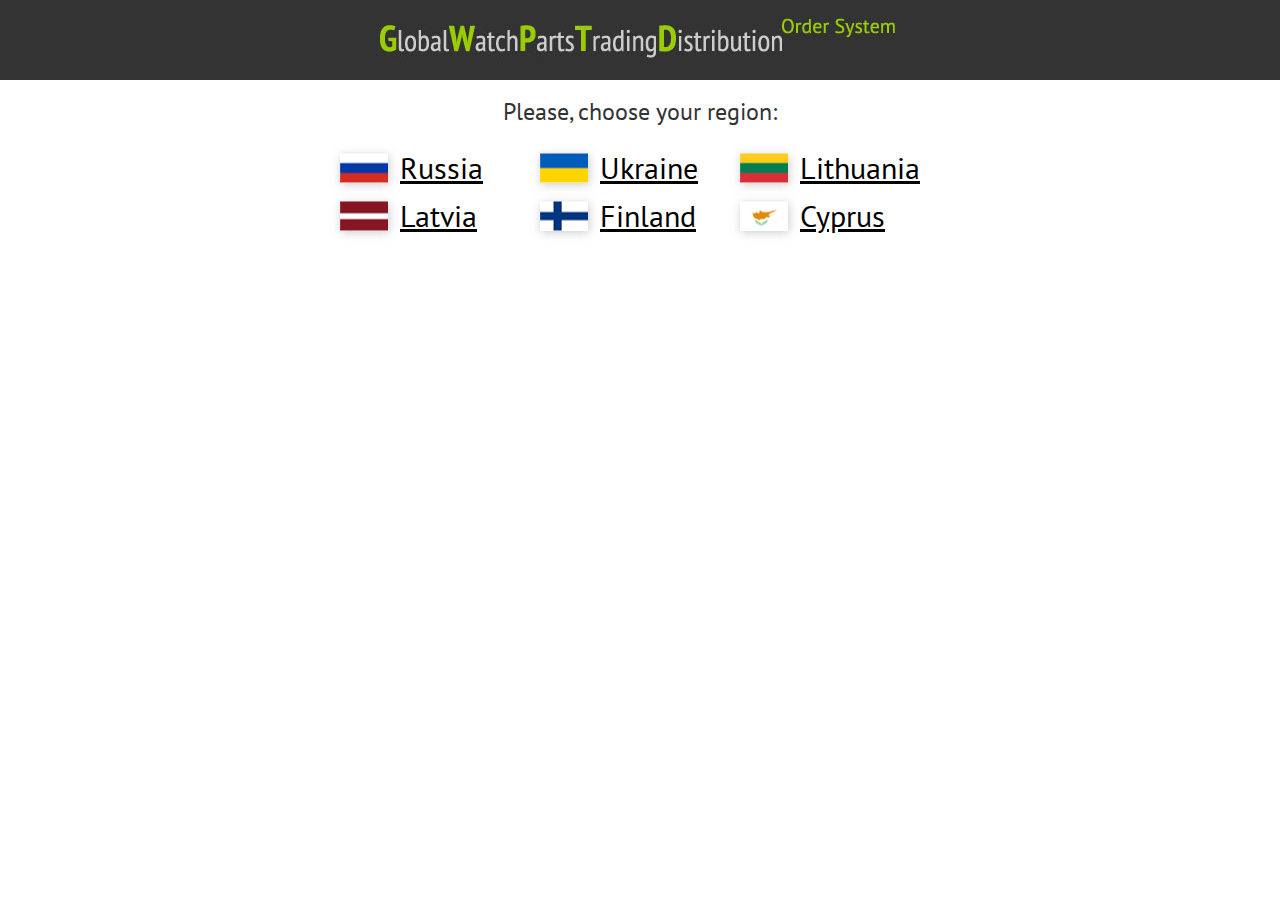
<file: entry.html>
<!DOCTYPE html>
<html>
	<head>
		<meta charset="UTF-8">
		<meta http-equiv="X-UA-Compatible" content="IE=edge">
		<meta name="viewport" content="width=device-width, initial-scale=1.0">
		<title>GlobalWatchPartsTradingDistribution</title>
		<link rel="stylesheet" type="text/css" href="css/style.css">
		<link rel="stylesheet" type="text/css" href="css/reset.css">
		<link href='https://fonts.googleapis.com/css?family=PT+Sans' rel='stylesheet' type='text/css'>
	</head>
	<body>
		<div class="header">
			<div class="header__content">
				<a class="logo" href="/">
					<img src="images/logo.jpg" class="logo__image-big" alt="GlobalWatchParts Logo">
					<img src="images/logo_320.jpg" class="logo__image logo__image-small" alt="GlobalWatchParts Logo">
				</a>
			</div>
		</div>
		<div class="content">
			<div class="wrapper">
				<h2 class="content__title content__title_align_center">Please, choose your region:</h2>
				<ul class="countries">
					<li class="countries__item"><a href="#" class="countries__link"><img src="images/flags/Russia.png" class="countries__image" alt="Flag of Russia"><span>Russia</span></a></li>
					<li class="countries__item"><a href="#" class="countries__link"><img src="images/flags/Ukraine.png" class="countries__image" alt="Flag of Ukraine"><span>Ukraine</span></a></li>
					<li class="countries__item"><a href="#" class="countries__link"><img src="images/flags/Lithuania.png" class="countries__image" alt="Flag of Lithuania"><span>Lithuania</span></a></li>
					<li class="countries__item"><a href="#" class="countries__link"><img src="images/flags/Latvia.png" class="countries__image" alt="Flag of Latvia"><span>Latvia</span></a></li>
					<li class="countries__item"><a href="#" class="countries__link"><img src="images/flags/Finland.png" class="countries__image" alt="Flag of Finland"><span>Finland</span></a></li>
					<li class="countries__item"><a href="#" class="countries__link"><img src="images/flags/Cyprus.png" class="countries__image" alt="Flag of Cyprus"><span>Cyprus</span></a></li>
				</ul>
			</div>
		</div>
	</body>
</html>
</file>
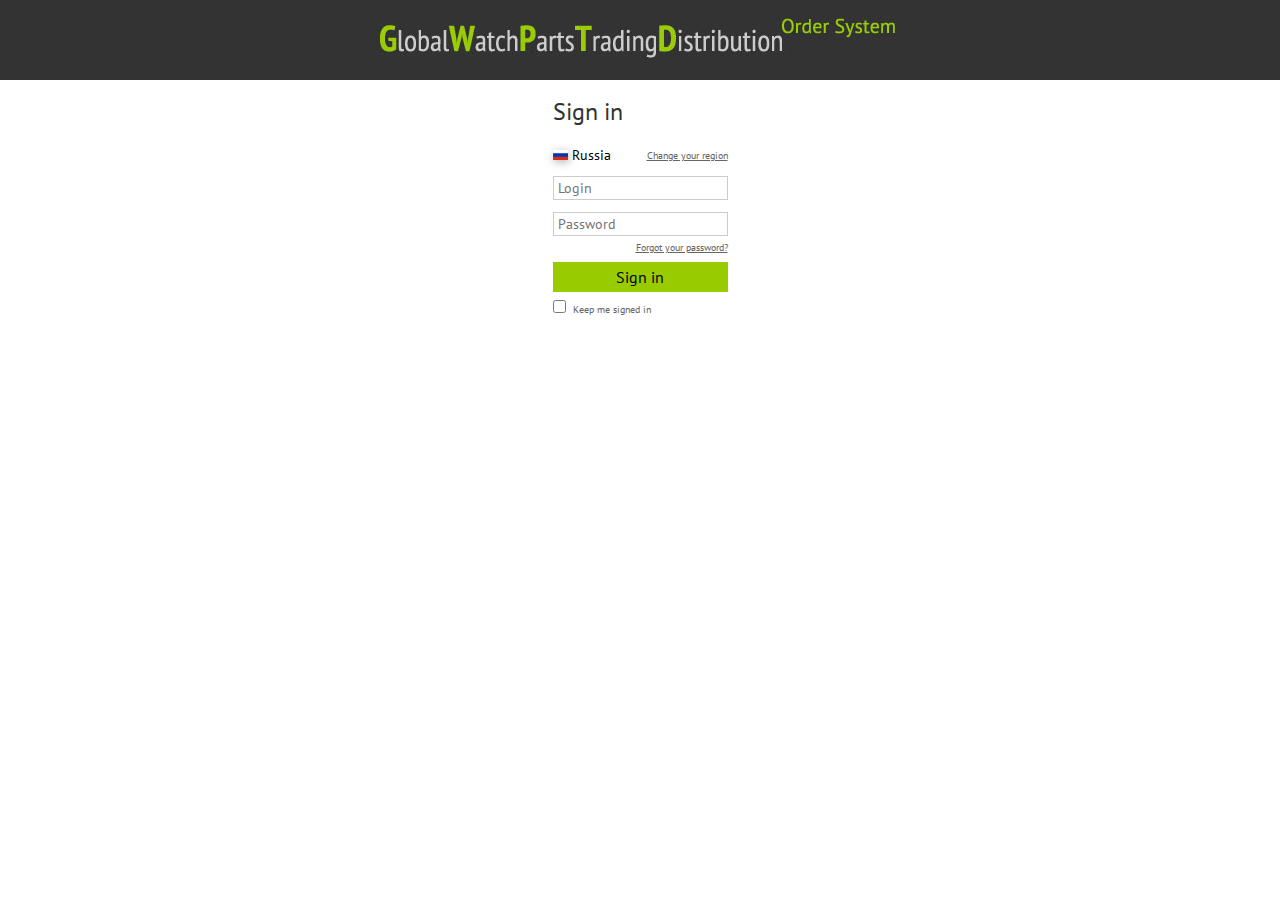
<file: sign_in.html>
<!DOCTYPE html>
<html>
	<head>
		<meta charset="UTF-8">
		<meta http-equiv="X-UA-Compatible" content="IE=edge">
		<meta name="viewport" content="width=device-width, initial-scale=1.0">
		<title>GlobalWatchPartsTradingDistribution</title>
		<link rel="stylesheet" type="text/css" href="css/style.css">
		<link rel="stylesheet" type="text/css" href="css/reset.css">
		<link href='https://fonts.googleapis.com/css?family=PT+Sans' rel='stylesheet' type='text/css'>
	</head>
	<body>
		<div class="header">
			<div class="header__content">
				<a class="logo" href="/">
					<img src="images/logo.jpg" class="logo__image-big" alt="GlobalWatchParts Logo">
					<img src="images/logo_320.jpg" class="logo__image logo__image-small" alt="GlobalWatchParts Logo">
				</a>
			</div>
		</div>
		<div class="content">
			<div class="signin-wrapper">
				<h2 class="content__title">Sign in</h2>
				<div class="change-region change-region_container_wide">
					<a href="entry.html" class="change-region__link">Change your region</a>
					<div class="change-region__current">
						<img src="images/flags/Russia.png" class="change-region__flag" alt="Flag of Russia">Russia
					</div>
				</div>
				<form method="get" action="#" class="form-signin">
					<input type="text" name="login" class="form-signin__field" placeholder="Login" autofocus>
					<input type="password" name="password" class="form-signin__field" placeholder="Password">
					<a href="#" class="form-signin__help">Forgot your password?</a>
					<input type="submit" name="sign" class="form-signin__button" value="Sign in">
					<label class="form-signin__label">
						<input type="checkbox" name="signed" class="form-signin__checkbox">
						Keep me signed in
					</label>
				</form>
			</div>
		</div>
	</body>
</html>
</file>
<file: css/style.css>
body {
    margin: 0;
    padding: 0;
    min-width: 320px;
}

.clearfix::after {
    content: "";
    display: table;
    clear: both;
}

/* Block .wrapper-bigscreen */
.wrapper-bigscreen {
    position: relative;
    height: 100%;
    /*max-width: 1280px;*/
    margin: 0 auto;
}

/* Block .header */
.header {
    height: 80px;
    width: 100%;
}

    .header__content {
        position: fixed;
        top: 0;
        left: 0;
        right: 0;
        z-index: 10;
        height: inherit;
        background: #333333;
    }

@media screen and (max-width: 1140px) {
    .header {
        height: 72px;
    }
}

@media screen and (max-width: 550px) {
    .header {
        height: 67px;
    }
}

/* Block .header-signin */
.header-signin {
    height: 43px;
    font-family: 'PT Sans', sans-serif;
}
    .header-signin__shade {
        display: none;
        position: fixed;
        top: 0;
        left: 0;
        right: 0;
        bottom: 0;
        z-index: 5;
        background: rgba(0, 0, 0, .2);
    }
        .header-signin.is-full .header-signin__shade {
            display: block;
        }
    .header-signin__content {
        position: fixed;
        top: 0;
        left: 0;
        right: 0;
        z-index: 10;
        min-width: 320px;
        height: inherit;
        background: #333333;
    }
    .header-signin__default {
        display: block;
    }
        .header-signin.is-full .header-signin__default {
            display: none;
        }
    .header-signin__full {
        display: none;
        height: 100%;
    }
        .header-signin.is-full .header-signin__full {
            display: -webkit-flex;
            display: -moz-flex;
            display: -ms-flex;
            display: -o-flex;
            display: flex;
        }

@media screen and (min-width: 720px) {
    .header-signin {
        height: 57px;
    }
    .header-signin.is-full {
        height: 80px;
    }
}

@media screen and (min-width: 1280px) {
    .header-signin {
        height: 80px;
    }
        .header-signin__default {
            display: none;
        }
        .header-signin__full {
            display: -webkit-flex;
            display: -moz-flex;
            display: -ms-flex;
            display: -o-flex;
            display: flex;
        }
}

/* Block .header-signin-default */
.header-signin-default {
    padding: 8px 10px;
    vertical-align: top;
}

    .header-signin-default__menu {
        display: inline-block;
        cursor: pointer;
    }

    .header-signin-default__logo {
        display: inline-block;
        margin: 0 0 0 12px;
        color: #99cc00;
        font: bold 26px/1.2 'PT Sans Narrow', sans-serif;
        text-decoration: none;
        vertical-align: top;
    }

    .header-signin-default__logo-image {
        display: none;
        margin: -15px 0 0 12px;
        padding: 7px 0 0;
        height: 57px;
        vertical-align: top;
        -webkit-box-sizing: border-box;
        -moz-box-sizing: border-box;
        box-sizing: border-box;
    }

@media screen and (min-width: 720px) {
    .header-signin-default {
        padding: 15px;
    }

    .header-signin-default__logo {
        font: bold 36px/1.0 'PT Sans Narrow', sans-serif;
        margin: -3px 0 0 12px;
    }
}

@media screen and (min-width: 960px) {
    .header-signin-default__logo {
        display: none;
    }
    .header-signin-default__logo-image {
        display: inline-block;
    }
}

/* Block .header-signin-full */
.header-signin-full {
    -webkit-flex-direction: row;
    -moz-flex-direction: row;
    -ms-flex-direction: row;
    -o-flex-direction: row;
    flex-direction: row;
    -webkit-flex-wrap: nowrap;
    -moz-flex-wrap: nowrap;
    -ms-flex-wrap: nowrap;
    -o-flex-wrap: nowrap;
    flex-wrap: nowrap;
    -webkit-justify-content: space-between;
    -moz-justify-content: space-between;
    -ms-justify-content: space-between;
    -o-justify-content: space-between;
    justify-content: space-between;
    padding: 0 15px;
    vertical-align: top;
}

    .header-signin-full__logo-image {
        display: none;
        height: inherit;
        padding: 20px 0 0;
        vertical-align: top;
        -webkit-box-sizing: border-box;
        -moz-box-sizing: border-box;
        box-sizing: border-box;
    }

    .header-signin-full__brands {
        position: relative;
        float: right;
        width: 245px;
        height: inherit;
        margin: 0 -15px 0 0;
        background: #666666;
        text-align: center;
    }

    .header-signin-full__brands-link {
        position: relative;
        top: 50%;
        transform: translateY(-50%);
        display: inline-block;
        font-size: 24px;
        color: #FFF;
    }

@media screen and (max-width: 720px) {
    .header-signin.is-full .header-signin__content {
        width: 250px;
        min-width: 250px;
        height: 100%;
        top: 0;
        left: 0;
        right: none;
        bottom: 0;
        background: #333333;
    }

    .header-signin.is-full .header-signin-full {
        -webkit-justify-content: flex-start;
        -moz-justify-content: flex-start;
        -ms-justify-content: flex-start;
        -o-justify-content: flex-start;
        justify-content: flex-start;
        -webkit-flex-direction: column;
        -moz-flex-direction: column;
        -ms-flex-direction: column;
        -o-flex-direction: column;
        flex-direction: column;
        padding: 0;
    }

    .header-signin.is-full .header-signin-full__logo-image {
        height: auto;
    }

    .header-signin.is-full .header-signin-full__brands {
        width: 100%;
        height: 45px;
        padding: 0 15px;
        text-align: left;
        -webkit-box-sizing: border-box;
        -moz-box-sizing: border-box;
        box-sizing: border-box;
    }

    .header-signin.is-full .header-signin-full__contacts {
        text-align: center;
        padding: 10px 15px;
        border-bottom: 1px solid #666666;
    }

    .header-signin.is-full .header-signin-full__account {
        padding: 15px;
    }
}

@media screen and (min-width: 1280px) {
    .header-signin-full__brands {
        display: none;
    }
    .header-signin-full__logo-image {
        display: inline-block;
    }
}

/* Block .search */
.search{}
    .search_align_right {
        float: right;
    }

    .search__field {
        width: 130px;
        height: 27px;
        margin: 0;
        font-size: 14px;
        line-height: 27px;
        border: 1px solid #cccccc;
        border-right: 0;
        outline: 0;
        font-family: 'PT Sans', sans-serif;
        -webkit-box-sizing: border-box;
        -moz-box-sizing: border-box;
        box-sizing: border-box;
        vertical-align: top;
  }
    .search__button {
        width: 26px;
        height: 27px;
        margin: 0;
        background: #99cc00;
        color: #000000;
        line-height: 25px;
        outline: 0;
        border: 1px solid #cccccc;
        font-family: 'PT Sans', sans-serif;
        -webkit-box-sizing: border-box;
        -moz-box-sizing: border-box;
        box-sizing: border-box;
    }

/* Block .logo */
.logo {
    position: relative;
    top: 50%;
    display: block;
    width: 525px;
    margin: 0 auto;
    -webkit-transform: translateY(-50%);
    -moz-transform: translateY(-50%);
    transform: translateY(-50%);
}
    .logo__image-big {
        display: inline-block;
    }
    .logo__image-small {
        display: none;
    }

@media screen and (max-width: 550px) {
    .logo {
        width: 300px;
    }
        .logo__image-big {
            display: none;
        }
        .logo__image-small {
            display: inline-block;
        }
}

/* Block .content */
.content {
    margin: 5px 0 0;
    font-family: 'PT Sans', sans-serif;
    -webkit-box-sizing: border-box;
    -moz-box-sizing: border-box;
    box-sizing: border-box;
}
    .content__title {
        padding: 15px 0 20px;
        font-size: 24px;
        line-height: 1;
        color: #333333;
        text-align: left;
    }

        .content__title_align_center {
            text-align: center;
        }

    .content__column {}
        .content__column_left {
            position: absolute;
            top: 0;
            left: 0;
            width: 195px;
            padding: 10px 0 0 15px;
            display: none;
            -webkit-box-sizing: border-box;
            -moz-box-sizing: border-box;
            box-sizing: border-box;
        }

@media screen and (max-width: 550px) {
    .content__title {
        padding: 7px 0 12px;
    }
}

@media screen and (min-width: 1280px) {
    .content__column_left {
        display: block;
    }

    .content__column_right {
        margin: 0 0 0 195px;
    }
}

/* Block .countries */
.countries {
    margin: 0 auto;
    padding: 0;
    text-align: center;
}
    .countries__item {
        position: relative;
        display: inline-block;
        height: 48px;
        padding: 0 0 0 60px;
        margin: 0 35px 0 0;
        font-size: 30px;
        line-height: 48px;
        text-align: left;
        -webkit-box-sizing: border-box;
        -moz-box-sizing: border-box;
        box-sizing: border-box;
    }
    .countries__link:hover {
        color: #99cc00;
        -webkit-transition: 0.3s;
        -moz-transition: 0.3s;
        transition: 0.3s;
    }
    .countries__image {
        position: absolute;
        top: 50%;
        left: 0;
        -webkit-transform: translateY(-50%);
        -moz-transform: translateY(-50%);
        transform: translateY(-50%);
        box-shadow: 1px 2px 10px 0px rgba(153, 153, 153, 0.5);
    }

@media screen and (max-width: 1280px) {
    .countries {
        width: 600px;
    }
        .countries__item {
            float: left;
            min-width: 200px;
            margin: 0;
        }
}

@media screen and (max-width: 720px) {
    .countries {
        width: 400px;
    }
        .countries__item {
            float: left;
            min-width: 200px;
            margin: 0;
        }
}

@media screen and (max-width: 550px) {
    .countries {
        width: 200px;
    }
        .countries__item {
            float: left;
            min-width: 200px;
            margin: 0;
        }
}

/* Block .form-signin -wrapper */
.signin-wrapper {
    width: 175px;
    margin: 0 auto;
}

/* Block .change-region */
.change-region {
    text-align: right;
}
    .change-region_header-signin-full{
        display: inline-block;
        max-width: 200px;
        text-align: left;
        margin: 17px 0 0 0;
    }
    .change-region_container_wide {
        text-align: left;
    }
    .change-region__current {
        display: inline-block;
        font-size: 14px;
    }
        .change-region__current_header-signin-full{
            font-size: 24px;
            line-height: 24px;
        }
    .change-region__flag {
        width: 15px;
        height: 10px;
        box-shadow: 1px 2px 8px 0px rgba(153, 153, 153, 0.75);
        margin-right: 4px;
    }
        .change-region__flag_header-signin-full{
            width: 31px;
            height: 17px;
        }
        .change-region_bg_dark .change-region__flag {
            box-shadow: none;
        }
    .change-region__link {
        float: right;
        padding: 5px 0 0;
        margin: 0 0 0 15px;
        font-size: 10px;
        color: #666666;
    }
        .change-region__link_header-signin-full{
            float: none;
            font-size: 14px;
            color: #cccccc !important;
            margin: 0;
            padding: 0;
            white-space: nowrap;
        }
        .change-region_bg_dark .change-region__link {
            color: #FFF;
        }

@media screen and (max-width: 1280px){
    .change-region_header-signin-full{
        display: block;
        max-width: none;
        text-align: right;
        margin: 0;
    }
    .change-region__current_header-signin-full{
        display: inline-block;
        font-size: 14px;
        line-height: normal;
    }
    .change-region__flag_header-signin-full{
        width: 15px;
        height: 10px;
    }
    .change-region__link_header-signin-full{
        float: right;
        font-size: 10px;
        color: #ffffff !important;
        margin: 0 0 0 15px;
        padding: 5px 0 0;
        white-space: nowrap;
    }
}
    

/* Block .form-signin */
.form-signin  {
    /*margin-top: 3px;*/
}
    .form-signin__field {
        border: 1px solid #cccccc;
        margin: 12px 0 0 0;
        padding: 2px 4px;
        font-size: 14px;
        color: #cccccc;
        width: 100%;
        -webkit-box-sizing: border-box;
        -moz-box-sizing: border-box;
        box-sizing: border-box;
    }
    .form-signin__button {
        width: 100%;
        height: 30px;
        margin: 8px 0 5px;
        padding-left: 0px;
        background: #99cc00;
        color: #000000;        
    }
    .form-signin__label {
        font-size: 10px;
        color: #666666;
    }
    .form-signin__checkbox {
        margin-right: 4px;
    }
    .form-signin__help {
        float: right;
        padding-top: 5px;
        font-size: 10px;
        color: #666666;
    }

/* Block .attention */
.attention {
    min-height: 47px;
    padding: 0 10px;
    background: #333333;
}
    .attention__alarm {
        display: inline-block;
        height: 27px;
        margin: 10px 5px 0 0;
        line-height: 27px;
        font-size: 24px;
        color: #ff0000;
    }
    .attention__text {
        display: inline-block;
        margin: 5px 0 10px;
        color: #ffffff;
        font-size: 14px;
        vertical-align: middle;
    }
    .attention__link {
        color: #ffffff;
        text-decoration: none;
    }

@media screen and (min-width: 720px) {
    .attention {
        padding: 0 15px;
    }
}

/* Block .list */
.list {
    margin: 0;
    padding: 15px 0;
    display: flex;
    -webkit-flex-direction: row;
    -moz-flex-direction: row;
    flex-direction: row;
    -webkit-flex-wrap: wrap;
    -moz-flex-wrap: wrap;
    flex-wrap: wrap;
    font-size: 14px;
}
    .list__item {
        position: relative;
        width: 50%;
        padding: 3px 40px;
        -webkit-box-sizing: border-box;
        -moz-box-sizing: border-box;
        box-sizing: border-box;
    }
    .list__number {
        position: absolute;
        top: 5px;
        left: 32px;
        color: #99cc00;
        text-align: right;
    }
    .list__number-inner {
        position: absolute;
        right: 0;
        white-space: nowrap;
    }
    .list__group {
        color: #333333;
        line-height: 22px;
    }

@media screen and (min-width: 500px) {
    .list__item {
        width: 33%;
    }
}

@media screen and (min-width: 720px) {
    .list__item {
        width: 25%;
    }
}

/* Block .footer */
.footer {
    height: 60px;
    width: 100%;
    font-family: 'PT Sans', sans-serif;
}

    .footer__content {
        height: 60px;
        min-width: 320px;
        background: #333333;
        position: fixed;
        bottom: 0;
        width: 100%;
    }

@media screen and (max-width: 720px) {
    .footer,
    .footer__content {
        height: 35px;
    }
}


/* Block .cart */
.cart {
    display: block;
    float: right;
    padding: 15px;
    text-decoration: none;
}
    .cart__image {
        position: relative;
        display: inline-block;
        width: 35px;
        height: 30px;
        margin: 0 10px 0 0;
        vertical-align: top;
    }
        .cart_type_1 .cart__image {
            background: no-repeat url(../images/cart1.png);
            background-size: contain;
        }
        .cart_type_2 .cart__image {
            background: no-repeat url(../images/cart2.png);
            background-size: contain;
        }
    .cart__text {
        display: inline-block;
        font-size: 24px;
        color: #cccccc;
        vertical-align: top;
    }
    .cart__cost {}
        .cart_type_1 .cart__cost {
            color: #00ccff;
        }
        .cart_type_2 .cart__cost {
            color: #ff6600;
        }
    .cart__badge {
        position: absolute;
        top: -4px;
        right: -8px;
        width: 15px;
        height: 15px;
        font-size: 10px;
        line-height: 15px;
        color: #ffffff;
        background: #cc0000;
        border-radius: 50%;
        text-align: center;
    }

@media screen and (max-width: 720px) {
    .cart {
        padding: 7px 10px;
    }
        .cart__image {
            width: 26px;
            height: 22px;
        }
        .cart__text{
            font-size: 14px;
        }
}

/* Block .account */
.account {
    padding: 10px 0 0;
    color: #cccccc;
    font-size: 14px;
    text-align: right;
    -webkit-box-sizing: border-box;
    -moz-box-sizing: border-box;
    box-sizing: border-box;
}
    .account__name {
        font-weight: bold;
        color: #99cc00;
    }
    .account__link {
        display: block;
        font-size: 24px;
        line-height: 1.0;
    }

@media screen and (max-width: 1280px) {
    .account {
        min-width: 200px;
        text-align: left;
    }
        .account__text {
            margin: 0 0 7px;
        }
        .account__link {
            display: inline-block;
            margin: 0 15px 0 0;
        }
        .account__logout {

        }
}

/* Block .contacts */
.contacts {
    padding: 10px 0 0;
    text-align: right;
}
    .contacts__phone {
        font-size: 24px;
        line-height: 35px;
        color: #FFF;
        text-decoration: none;
    }
    .contacts__region {
        color: #CCC;
    }
@media screen and (min-width: 1280px){
    .contacts__phone {
        display: inline-block;
        vertical-align: top;
        margin: 12px 15px 0 0;
        font-size: 30px;
    }
}

/* Block .brands */
.brands {
    font-size: 14px;
    margin: 10px 0 0 -15px;
}
    .brands__header {
        width: 171px;
        padding: 5px 7px;
        color: #cccccc;
        background: #333333;
        border-left: 15px solid #99cc00;
        -webkit-box-sizing: border-box;
        -moz-box-sizing: border-box;
        box-sizing: border-box;
    }
    .brands__list {
        padding: 0 0 0 20px;
    }
    .brands__item {
        padding: 5px 0 0;
    }
    .brands__link:hover,
    .brands__link.is-active {
        text-decoration: none;
    }

/* Block .sorted-menu */
.sorted-menu {
    font-size: 14px;
    margin: -10px 0 0 15px;
}
    .sorted-menu__header {
        display: inline-block;
        vertical-align: top;
    }
    .sorted-menu__list {
        display: inline-block;
    }
    .sorted-menu__item {
        display: inline-block;
        padding: 0 0 0 12px;
        -webkit-box-sizing: border-box;
        -moz-box-sizing: border-box;
        box-sizing: border-box;
    }
    .sorted-menu__link:hover,
    .sorted-menu__link.is-active {
        color: #99cc00;
        transition: 0.3s;
        text-decoration: none;
    }
    .sorted-menu__item_stock1 {
        color: #00ccff;
    }
    .sorted-menu__item_stock2 {
        color: #ff6600;
    }

@media screen and (max-width: 720px) {
    .sorted-menu__list {
        width: 220px;
    }
    .sorted-menu__item {
        width: 100px;
    }
}

@media screen and (min-width: 960px) {
    .sorted-menu {
        float: right;
        margin: 15px 15px 0 0;
    }
}

/* Block .brand-name */
.brand-name {}

@media screen and (min-width: 960px) {
    .brand-name {
        float: left;
    }
}

@media screen and (max-width: 1280px) {
    .brand-name {
        margin: 0 0 0 15px;
    }
}

/* Block .catalog */
.catalog{
    clear: both;
    display: flex;
    -webkit-flex-direction: row;
    -moz-flex-direction: row;
    flex-direction: row;
    -webkit-flex-wrap: wrap;
    -moz-flex-wrap: wrap;
    flex-wrap: wrap;
    justify-content: space-between;
}
.catalog-item {
    width: 160px;
    flex-grow: 1;
    margin: 15px 15px 50px 10px;
    text-align: center;
    }
    .catalog-item__link{
            display: block;
            position: relative;
        }
    .catalog-item__zoom{
            display: block;
            position: absolute;
            bottom: 0;
            left: 50%;
            -webkit-transform: translateX(-50%);
            -moz-transform: translateX(-50%);
            transform: translateX(-50%);
            width: 160px;
            height: 50px;
            background: rgba(255, 255, 255, .5) url('../images/zoom.png') no-repeat 50% 50%;
            visibility: hidden;
        }
    .catalog-item__link:hover .catalog-item__zoom{
            visibility: visible;
        }
    .catalog-item__name{
        text-align: center;
        padding: 10px 0 0 0;
        font-size: 14px;
        color: #333333;
        }
    .catalog-item__name-link{
        color: #333333;
        }
    .catalog-item__price{
        text-align: center;
        font-size: 20px;
        color: #000000;
        margin: 0 0 5px 0;
        }
    .catalog-item__msrp-price{
        text-align: center;
        font-size: 12px;
        color: #666666;
        margin: 5px 0 0 0;
        }

@media screen and (max-width: 390px){
    .catalog-item{
        width: 155px;
        margin: 15px 0 50px 0;
    }
}

/*Block stock*/
.stock{
    margin: 0 0 10px 0;
}
    .stock__pcs-number{
        text-align: center;
        font-size: 12px;
        color: #666666;
        padding-bottom: 3px;
        } 
        .stock__pcs-number_bold{
            font-weight: bold;
        }
    .stock__button{
        display: inline-block;
        height: 25px;
        width: 90px;
        font-size: 14px;
        color: #000000;
        cursor: pointer;
        border: none;
        vertical-align: middle;
    }
        .stock__button_stock1{
            background-color: #00ccff;
        }
        .stock__button_stock2{
            background-color: #ff6600;
        }
        .stock__button_stock1:hover{
            background-color: #333333;
            color: #00ccff;
            border: 1px solid #00ccff;
        }
        .stock__button_stock2:hover{
            background-color: #333333;
            color: #ff6600;
            border: 1px solid #ff6600;
        }

/*Block stock-quantity*/
.stock-quantity {
    display: inline-block;
    vertical-align: middle;
}
    .stock-quantity__sign {
        float: left;
        width: 19px;
        background: #333333;
        height: 25px;
        line-height: 25px;
        font-size: 20px;
        text-align: center;
        vertical-align: top;
        cursor: pointer;
        -webkit-user-select: none;
        -moz-user-select: none;
        -ms-user-select: none;
        -o-user-select: none;
        user-select: none;
    }
        .stock-quantity__sign_stock1{
            color: #00ccff;
        }
        .stock-quantity__sign_stock2{
            color: #ff6600;
        }
        .stock-quantity__sign:hover {
            box-shadow: 2px 2px 0px 0px #333333 inset,
                        -2px -2px 0px 0px #333333 inset,
                        3px 3px 0px 0px #ffffff inset,
                        -3px -3px 0px 0px #ffffff inset;
        }
    .stock-quantity__number {
        position: relative;
        top: 0;
        float: left;
        width: 25px;
        height: 19px;
        color: #000000;
        border-top: 3px solid #333333;
        border-bottom: 3px solid #333333;
        font-size: 14px;
        text-align: center;
        border-left: none;
        border-right: none; 
    }


/* Block .pages */
.pages{
    margin: 10px 15px 10px 0;
    text-align: right;
    clear: both;
}
    .pages__link{
        font-size: 14px;
        display: inline-block;
        padding: 3px;
    }
    .pages__link:hover {
        color: #99cc00;
        transition: 0.3s;
    }
    .pages__link.is-active {
        color: #99cc00;
        text-decoration: none;
    }
    .dots{
        display: inline-block;
        padding: 3px;
    }

/* Block .table-title */
.table-title{
    color: #333333;
    font-size: 24px;
    margin: 10px 0 15px 15px;
}
    .table-title__cart1{
        color: #00ccff;
    }

@media screen and (max-width: 720px){
    .table-title{
        margin: 10px 0 10px 15px;
        }

}

.form-wrapper {
    max-width: 720px;
    padding: 0 15px 70px 15px;
    -webkit-box-sizing: border-box;
    -moz-box-sizing: border-box;
    box-sizing: border-box;
}

/*Block cart-orders*/
.cart-orders {
    display: table;
    width: 100%;
    font-family: 'PT Sans', sans-serif;
    border-bottom: 1px solid #cccccc;
}

.cart-orders__row{
    display: table-row;
}
    .cart-orders__row:nth-child(2n){
        background-color: #ededed;
    }
    .cart-orders__row:first-child{
        color: #999999;
        font-size: 14px;
    }
    .cart-orders__cell{
        display: table-cell;
        text-align: center;
        vertical-align: middle;
        border-top: 5px solid #ffffff;
}
.cart-orders__cell_column_first {
    width: 45px;
    color: #999999;
}
.cart-orders__image{
    height: 100px;
    width: 80px;
    vertical-align: middle;
}
.cart-orders__cell_column_fourth{
    width: 84px;
}
.cart-orders__cell_row_first{
    border-bottom: 1px solid #cccccc;
    padding: 0 0 5px 0;
}
.cart-orders__cell_row_last{
    border-bottom: 5px solid #ffffff;
}

 @media screen and (max-width: 720px) {
    .cart-orders{
        border-top: 1px solid #cccccc;
    }
    .cart-orders__cell_row_first{
        display: none;
    }
 }

@media screen and (max-width: 470px){
    .cart-orders__cell_column_first{
        min-width: 30px;
    }
    .cart-orders__cell_column_fourth{
        min-width: 50px;
        vertical-align: bottom;
        padding: 0 0 10px 0;
    }
}

/*Block table-inner*/
.table-inner{
    display: table;
    width: 100%;
}
    .table-inner_second{
        height: 100px;
    }
    .table-inner__cell{
        display: table-cell;
        vertical-align: middle;
    }
        .table-inner__cell_first{
            text-align: left;
            width: 230px;
        }
        .table-inner__cell_item{
            padding-left: 15px;
            width: 230px;
            box-sizing: border-box;
        }
        .table-inner__cell_second{
            width: 84px;
        }
            .price-invisible{
                display: none;
            }
        .table-inner__cell_third{
            width: 150px;
        }
        .cart-orders__discription{
            padding: 15px 0 0 15px;
            color: #000000;
            font-size: 14px;
            display: block;
        }
        .cart-orders__discription_link{
            color: #000000;
        }
        .cart-orders__discription_price-msrp{
            font-size: 12px;
            color: #666666;
        }

 @media screen and (max-width: 720px) {
    .table-inner_first{
        display: none;
    }
 }      

@media screen and (max-width: 470px) {
    .table-inner{
        display: table-cell;
        min-width: 80px;
    }
    .table-inner__cell{
        display: block;
        min-width: 80px;
    }
    .cart-orders__discription{
        padding: 0px 0 0 15px;
    }
    .table-inner__cell_first{
        width: 125px;
    }
    .table-inner__cell_second{
        text-align: left;
        padding: 0 0 0 15px;
        font-size: 12px;
        color: #666666;
    }
    .price-invisible{
        display: inline;
    }
    .table-inner__cell_third{
        width: 125px;
        padding: 0px 0 0 15px;
    }
    .table-inner_first{
        display: none;
    }
 }


/*Block quantity*/
.quantity {
    display: inline-block;
    margin: 0 auto;
    vertical-align: middle;
}
    .quantity__sign {
        float: left;
        width: 19px;
        background: #cccccc;
        height: 25px;
        line-height: 25px;
        font-size: 20px;
        text-align: center;
        vertical-align: top;
        cursor: pointer;
        color: #333333;
        -webkit-user-select: none;
        -moz-user-select: none;
        -ms-user-select: none;
        -o-user-select: none;
        user-select: none;
    }
        .quantity__sign:hover {
            box-shadow: 2px 2px 0px 0px #cccccc inset,
                        -2px -2px 0px 0px #cccccc inset,
                        3px 3px 0px 0px #ffffff inset,
                        -3px -3px 0px 0px #ffffff inset;
        }
    .quantity__number {
        position: relative;
        top: 0;
        float: left;
        width: 25px;
        height: 21px;
        color: #000000;
        border-top: 2px solid #cccccc;
        border-bottom: 2px solid #cccccc;
        font-size: 14px;
        text-align: center;
    }

 @media screen and (max-width: 470px) {
    .quantity{
        width: 100%;
        display: block;
        padding: 5px 0 0 0;
    }
 }

/*Block total*/
 .total{
    font-size: 24px;
    color: #333333;
    margin-top: 15px;
    margin-bottom: 15px;
    text-align: right;
}
    .total__price{
        color: #00ccff;
        font-weight: bold;
    }
.submit-order{
    float: right;
    height: 25px;
    width: 110px;
    font-size: 14px;
    background-color: #99cc00;
    color: #000000;
    cursor: pointer;
}

/* Block .account-header */
.account-header {
    font-size: 24px;
    color: #333333;
    margin: 15px;
}

/* Block .account-menu */
.account-menu {
    max-width: 770px;
    margin: 0 15px;
    padding: 0 0 10px 0;
    border-bottom: 1px solid #CCC;
}
    .account-menu__name {
        font-weight: bold;
        color: #99cc00;
    }
    .account-menu__link {
        display: inline-block;
        margin: 0 25px 0 0;
        font-size: 14px;
        color: #666666;
    }
    .account-menu__button {
        display: inline-block;
        font-size: 14px;
        margin: 0 10px 0 0;
    }
        .account-menu__button_name_upload {
            height: 27px;
            line-height: 27px;
            padding: 0 10px;
            color: #99cc00;
            background-color: #333333;
            text-decoration: none;
        }
        .account-menu__button_name_logout {
            height: 27px;
            line-height: 27px;
            color: #000000;
            background-color: #99cc00;
            text-decoration: none;
            padding: 0 10px;
        }
    .account-menu__item {
        display: inline-block;
        height: 30px;
        white-space: nowrap;
    }
        .account-menu__item:last-child {
            margin: 0;
        }
        .account-menu__item_name_region {
            margin: 0 30px 0 0;
        }
        .account-menu__item_name_hello {
            font-size: 14px;
            margin: 0 40px 0 0;
        }

/* Block .orders */
.orders {
    font-size: 24px;
    color: #333333;
    margin: 0 0 10px;
}
    .orders_stock1{
        color: #00ccff;
    }
    .orders_stock2{
        color: #ff6600;
    }

/* Block .orders-table */
.orders-table-wrapper {
    float: left;
    width: 360px;
    margin: 15px 35px 15px 15px;
    -webkit-box-sizing: border-box;
    -moz-box-sizing: border-box;
    box-sizing: border-box;
}
   .orders-table-wrapper:last-child{
        margin: 15px 0px 15px 15px;
   } 
.orders-table {
    display: table;
    width: 100%;
}
    .orders-table__row{
        display: table-row;
    }
    .orders-table__row:nth-child(2n+1){
        background-color: #ededed;
    }
    .orders-table__cell{
        display: table-cell;
        height: 36px;
        text-align: center;
        vertical-align: middle;
        -webkit-box-sizing: border-box;
        -moz-box-sizing: border-box;
        box-sizing: border-box;
        color: #999999;
        font-size: 14px;
        border-bottom: 2px solid #ffffff;
    }
        .orders-table__cell:first-child{
            width: 45px;
        }
        .orders-table__cell:nth-child(2){
            width: 120px;
        }
        .orders-table__cell:nth-child(3){
            width: 110px;
        }
        .orders-table__cell:last-child{
            width: 85px;
            text-align: left;
        }
    


.more{
    width: 100%;
    text-align: right;
}
.more__link{
    margin: 10px 0 0;
    font-size: 14px;
    color: #333333;
}

@media screen and (min-width: 800px) {
    .orders-table-wrapper:last-child .more{
        display: none;
    }
}
@media screen and (max-width: 780px){
    .orders-table__row:nth-child(n+4){
        display: none;
    }
}
@media screen and (max-width: 375px){
    .orders-table-wrapper {
        width: 300px;
    }
    .orders-table__cell:first-child{
            width: 35px;
    }
        .orders-table__cell:nth-child(2){
            width: 105px;
    }
        .orders-table__cell:nth-child(3){
            width: 90px;
    }
        .orders-table__cell:last-child{
            width: 70px;
    }
}
</file>
